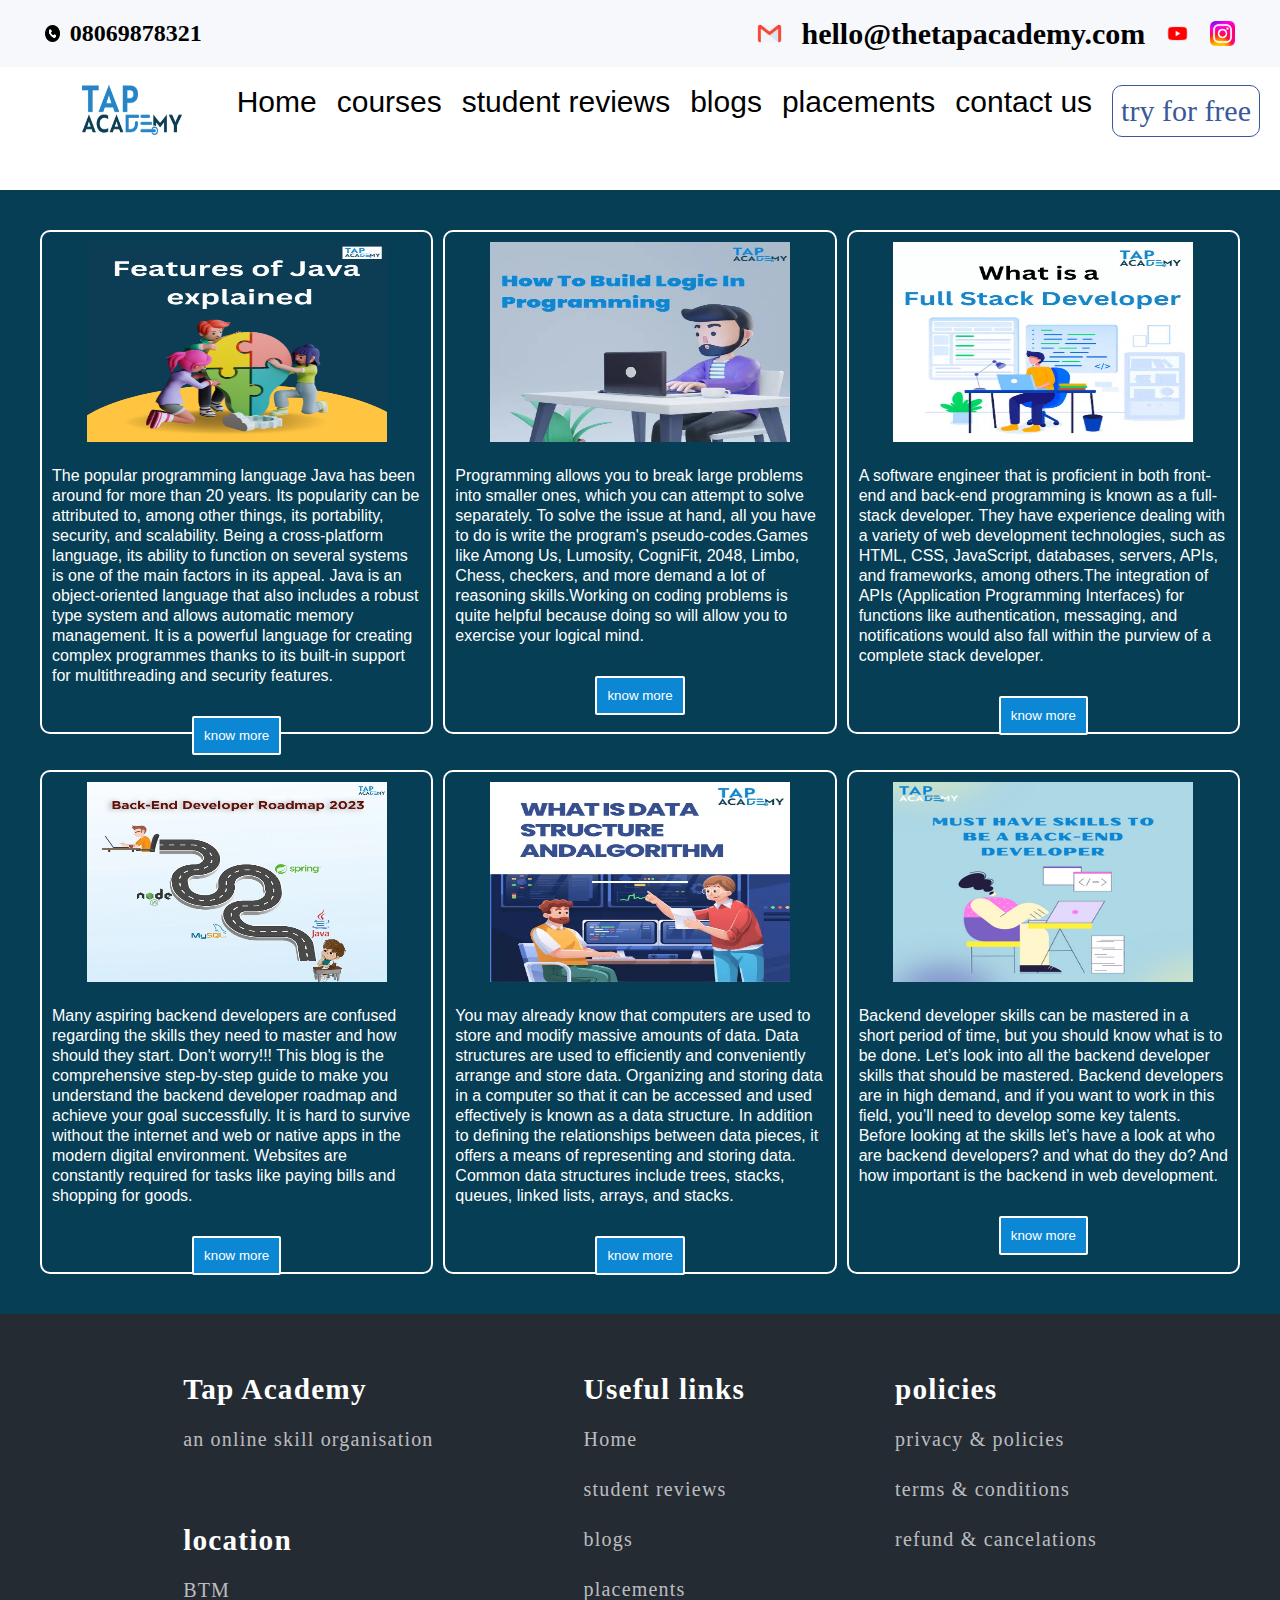
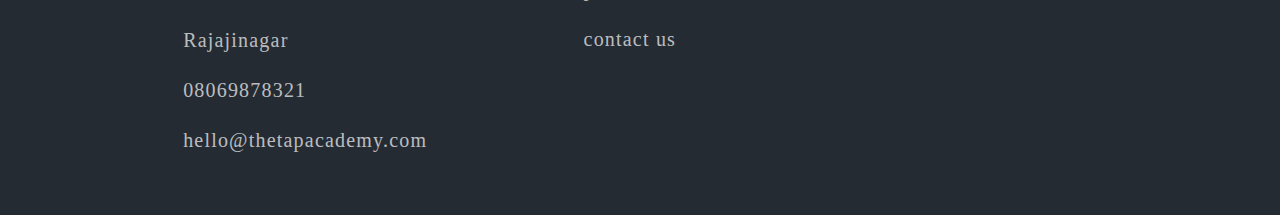
<file: blog.html>
<!DOCTYPE html>
<html lang="en">
<head>
    <meta charset="UTF-8">
    <meta name="viewport" content="width=device-width, initial-scale=1.0">
    <title>blog</title>
    <link rel="icon" href="images/blog.png">
    <link rel="stylesheet" href="styles.css">
</head>
<body>
    <div class="container">
        <div class="toptap">
            <div class="hicon">
                <img src="images/call-icon-512x512-uc9d40na.png" alt="call image" height="17px" width="15px"> 
                <h2>08069878321</h2>
            </div>
            <div class="hinfo">
                <a href="mailto:hello@thetapacademy.com"><img src="images/4672500.png" class="himage" alt="" height="25px" width="25px"><h2>hello@thetapacademy.com</h2></a>
                <a href="https://www.youtube.com/@TAPACADEMY">
                <img src="images/youtube-logo-youtube-logo-transparent-youtube-icon-transparent-free-free-png.webp" class="himage" height="25px" width="25px" alt=""></a>
                <a href="https://www.instagram.com/p/ChMwJThv-pO/">
                    <img src="images/Instagram_logo_2022.svg.webp" class="himage" height="25px" width="25px" alt="">
                </a>
            </div>
        </div>
        <br>
        <div class="navigation">
            <div class="nicon">
                <a href="index.html"><img src="images/the-tap-academy-logo-01.png" alt="" height="50px" width="100px"></a>
            </div>
            <div class="nlink">
                <div class="nclick"><a href="index.html">Home</a></div>
                <div class="nclick"><a href="course.html">courses </a></div>
                <div class="nclick"><a href="students reveiw.html">student reviews </a></div>
                <div class="nclick"><a href="blog.html">blogs</a></div>
                <div class="nclick"><a href="placements.html">placements </a></div>
                <div class="nclick"><a href="contact.html">contact us</a></div>
                <div><a href="tryfree.html"><button>try  for free</button></a></div>
            </div>
        </div>
        <div class="blogc">
            <div class="bdiv1">
                <div class="bdivcon">
                    <img src="images/Features-of-Java-Explained-1.png" alt="" height="200px" width="300px">
                    <p>The popular programming language Java has been around for more than 20 years. Its popularity can be attributed to, among other things, its portability, security, and scalability. Being a cross-platform language, its ability to function on several systems is one of the main factors in its appeal. Java is an object-oriented language that also includes a robust type system and allows automatic memory management. It is a powerful language for creating complex programmes thanks to its built-in support for multithreading and security features.  </p>
                    <button>know more</button>
                </div>
                <div class="bdivcon">
                    <img src="images/How-To-Build-Logic-In-Programming.png.webp" alt="" height="200px" width="300px">
                    <p>Programming allows you to break large problems into smaller ones, which you can attempt to solve separately. To solve the issue at hand, all you have to do is write the program's pseudo-codes.Games like Among Us, Lumosity, CogniFit, 2048, Limbo, Chess, checkers, and more demand a lot of reasoning skills.Working on coding problems is quite helpful because doing so will allow you to exercise your logical mind.</p>
                    <button>know more</button>
                </div>
                <div class="bdivcon">
                    <img src="images/What-is-a-Full-Stack-Developer.png.webp" alt=""height="200px"width="300px">
                    <p>A software engineer that is proficient in both front-end and back-end programming is known as a full-stack developer. They have experience dealing with a variety of web development technologies, such as HTML, CSS, JavaScript, databases, servers, APIs, and frameworks, among others.The integration of APIs (Application Programming Interfaces) for functions like authentication, messaging, and notifications would also fall within the purview of a complete stack developer.</p>
                    <button>know more</button>
                </div>
            </div>
            <br><br>
            <div class="bdiv1">
                <div class="bdivcon">
                    <img src="images/backend-developer-roadmap.png.webp" alt=""height="200px" width="300px">
                    <p>Many aspiring backend developers are confused regarding the skills they need to master and how should they start. Don't worry!!! This blog is the comprehensive step-by-step guide to make you understand the backend developer roadmap and achieve your goal successfully.
            
                        It is hard to survive without the internet and web or native apps in the modern digital environment. Websites are constantly required for tasks like paying bills and shopping for goods.</p>
                    <button>know more</button>
                </div>
                <div class="bdivcon">
                    <img src="images/What-is-Data-Structure-and-Algorithm.png.webp"height="200px" alt=""width="300px">
                    <p>You may already know that computers are used to store and modify massive amounts of data. Data structures are used to efficiently and conveniently arrange and store data.
                    Organizing and storing data in a computer so that it can be accessed and used effectively is known as a data structure. In addition to defining the relationships between data pieces, it offers a means of representing and storing data. Common data structures include trees, stacks, queues, linked lists, arrays, and stacks.
                    </p>
                    <button>know more</button>
                </div>
                <div class="bdivcon">
                    <img src="images/Must-have-Skills-to-be-a-Back-end-developer.png"height="200px" width="300px" alt="">
                    <p>Backend developer skills can be mastered in a short period of time, but you should know what is to be done. Let’s look into all the backend developer skills that should be mastered.
            
                        Backend developers are in high demand, and if you want to work in this field, you’ll need to develop some key talents. Before looking at the skills let’s have a look at who are backend developers? and what do they do? And how important is the backend in web development.</p>
                    <button>know more</button>
                </div>
            </div>
        </div>
        <div class="foot">
            <footer>
                <div>
                    <h3>Tap Academy</h3>
                    <a href=""><p>an online skill organisation</p></a>
                    <br>
                    <h3>location</h3>
                    <a href="https://maps.app.goo.gl/GAWvjrDmBSx46w6t9" target="_blank"><p>BTM</p></a>
                    <a href="https://maps.app.goo.gl/xKvNJ3pU5UeLboVF6" target="_blank"><p>Rajajinagar</p></a>
                    <a href="tel:08069878321"><p>08069878321</p></a>
                    <a href="mailto:hello@thetapacademy.com"><p>hello@thetapacademy.com</p></a>
                </div>
                <div>
                    <h3>Useful links</h3>
                    <a href="./index.html"><p>Home</p></a>
                    <a href="./students reveiw.html"><p>student reviews</p></a>
                    <a href="./blog.html"><p>blogs</p></a>
                    <a href="./placements.html"><p>placements</p></a>
                    <a href="./contact.html"><p>contact us</p></a>

                </div>
                <div>
                    <h3>policies</h3>
                    <a href=""><p>privacy & policies</p></a>
                    <a href=""><p>terms & conditions</p></a>
                    <a href=""><p>refund & cancelations</p></a>
                </div>
            </footer>
        </div>

    </div>
    
    
</body>
</html>
</file>
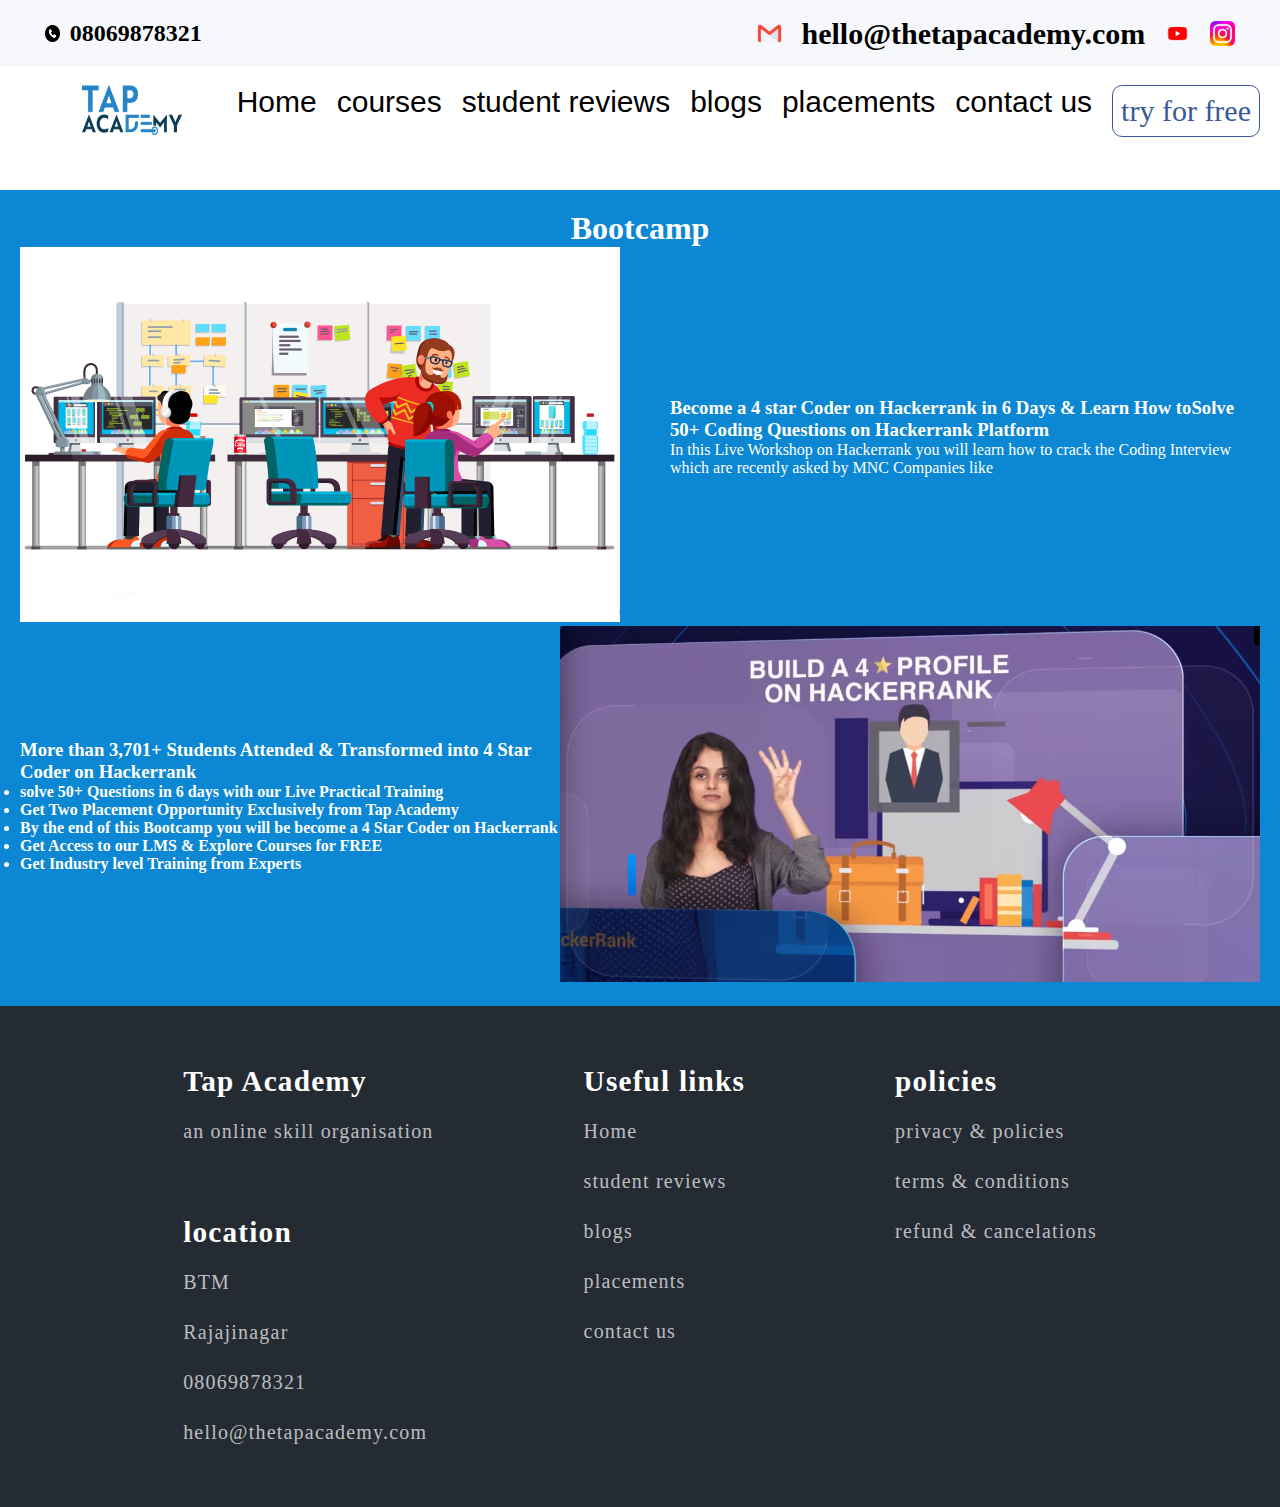
<file: bootcamp.html>
<!DOCTYPE html>
<html lang="en">
<head>
    <meta charset="UTF-8">
    <meta name="viewport" content="width=device-width, initial-scale=1.0">
    <title>Bootcamp</title>
    <link rel="icon" href="images/open-book.png">
    <link rel="stylesheet" href="styles.css">
</head>
<body>
    <div class="container">
        <div class="contianer">
            <div class="toptap">
                <div class="hicon">
                    <img src="images/call-icon-512x512-uc9d40na.png" alt="call image" height="17px" width="15px"> 
                    <h2>08069878321</h2>
                </div>
                <div class="hinfo">
                    <a href="mailto:hello@thetapacademy.com"><img src="images/4672500.png" class="himage" alt="" height="25px" width="25px"><h2>hello@thetapacademy.com</h2></a>
                    <a href="https://www.youtube.com/@TAPACADEMY">
                    <img src="images/youtube-logo-youtube-logo-transparent-youtube-icon-transparent-free-free-png.webp" class="himage" height="25px" width="25px" alt=""></a>
                    <a href="https://www.instagram.com/p/ChMwJThv-pO/">
                        <img src="images/Instagram_logo_2022.svg.webp" class="himage" height="25px" width="25px" alt="">
                    </a>
                </div>
            </div>
            <br>
            <div class="navigation">
                <div class="nicon">
                    <a href="index.html"><img src="images/the-tap-academy-logo-01.png" alt="" height="50px" width="100px"></a>
                </div>
                <div class="nlink">
                    <div class="nclick"><a href="index.html">Home</a></div>
                    <div class="nclick"><a href="course.html">courses </a></div>
                    <div class="nclick"><a href="students reveiw.html">student reviews </a></div>
                    <div class="nclick"><a href="blog.html">blogs</a></div>
                    <div class="nclick"><a href="placements.html">placements </a></div>
                    <div class="nclick"><a href="contact.html">contact us</a></div>
                    <div><a href="tryfree.html"><button>try  for free</button></a></div>
                </div>
            </div>
        <div class="coursec">
            <h1 style="text-align: center; color: white;">Bootcamp</h1>
            <div class="courcont1">
                <div class="cour1img"><img src="images/Coding-Bootcamp-Ratings-Dice.png" width="600px" alt=""></div>
                <div><h3>Become a 4 star Coder on Hackerrank in 6 Days
                    & Learn How toSolve 50+ Coding Questions on Hackerrank Platform</h3>
                <p>In this Live Workshop on Hackerrank you will learn how to crack the Coding Interview which are recently asked by MNC Companies like</p></div>
            </div>
            <div class="courcont2">
                <div>
                    <h3>More than 3,701+ Students Attended & Transformed into 4 Star Coder on Hackerrank</h3></center>
                <ul>
                    <li><h4>solve 50+ Questions in 6 days with our Live Practical Training</h4></li>
                    <li><h4>Get Two Placement Opportunity Exclusively from Tap Academy</h4></li>
                    <li><h4>By the end of this Bootcamp you will be become a 4 Star Coder on Hackerrank</h4></li>                        
                    <li><h4>Get Access to our LMS & Explore Courses for FREE</h4></li>
                    <li><h4>Get Industry level Training from Experts</h4></li>
                </ul>
                </div>
                <div><img src="images/Screenshot 2023-10-19 170333.png" width="700px" alt=""></div>
            </div>
       
        </div>
        <div class="foot">
            <footer>
                <div>
                    <h3>Tap Academy</h3>
                    <a href=""><p>an online skill organisation</p></a>
                    <br>
                    <h3>location</h3>
                    <a href="https://maps.app.goo.gl/GAWvjrDmBSx46w6t9" target="_blank"><p>BTM</p></a>
                    <a href="https://maps.app.goo.gl/xKvNJ3pU5UeLboVF6" target="_blank"><p>Rajajinagar</p></a>
                    <a href="tel:08069878321"><p>08069878321</p></a>
                    <a href="mailto:hello@thetapacademy.com"><p>hello@thetapacademy.com</p></a>
                </div>
                <div>
                    <h3>Useful links</h3>
                    <a href="./index.html"><p>Home</p></a>
                    <a href="./students reveiw.html"><p>student reviews</p></a>
                    <a href="./blog.html"><p>blogs</p></a>
                    <a href="./placements.html"><p>placements</p></a>
                    <a href="./contact.html"><p>contact us</p></a>

                </div>
                <div>
                    <h3>policies</h3>
                    <a href=""><p>privacy & policies</p></a>
                    <a href=""><p>terms & conditions</p></a>
                    <a href=""><p>refund & cancelations</p></a>
                </div>
            </footer>
        </div>
    </div>

    
    
    
</body>
</html>
</file>
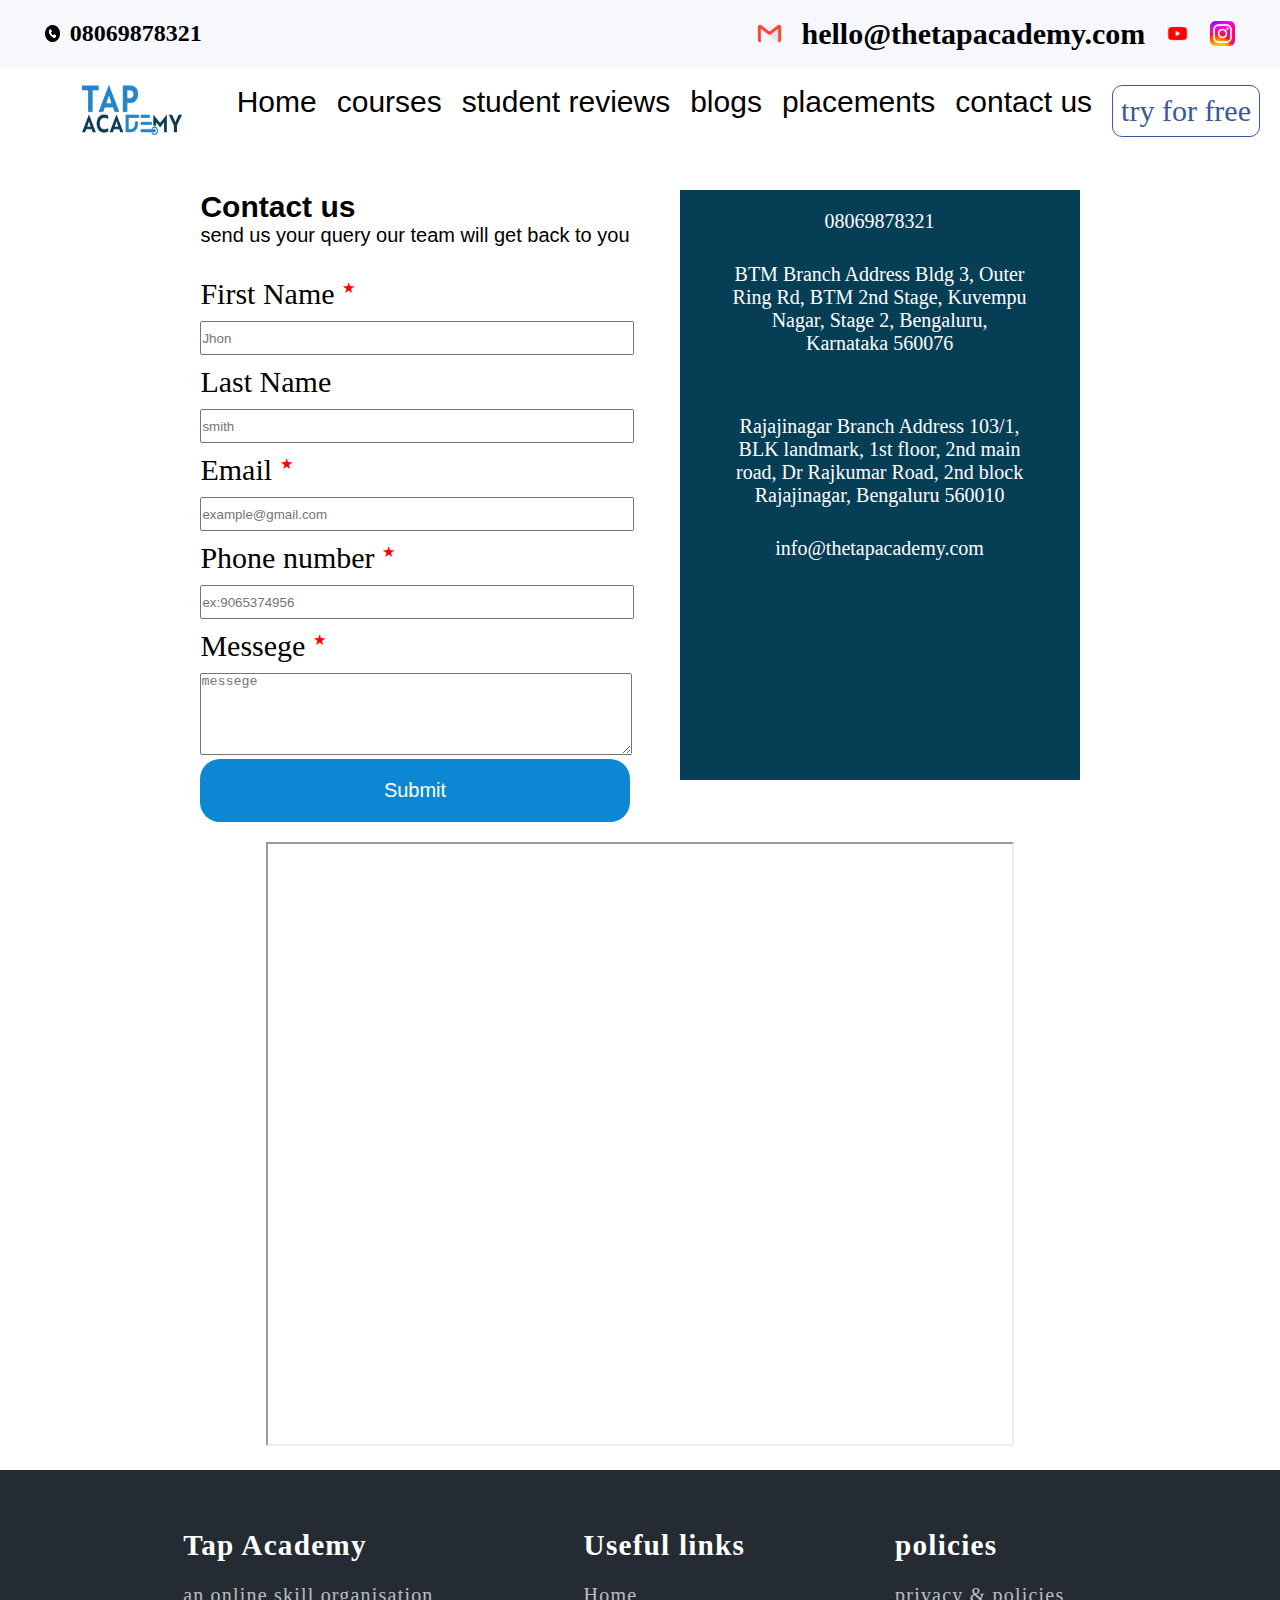
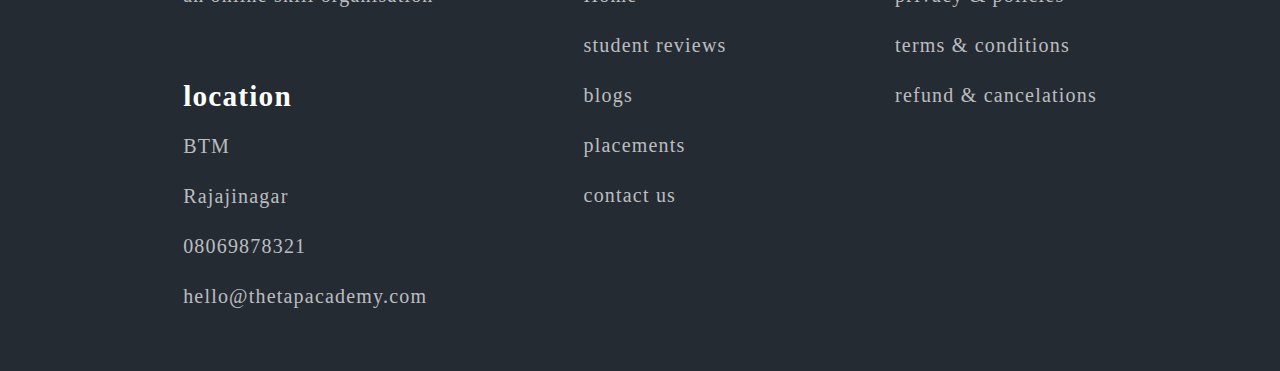
<file: contact.html>
<!DOCTYPE html>
<html lang="en">
<head>
    <meta charset="UTF-8">
    <meta name="viewport" content="width=device-width, initial-scale=1.0">
    <title>Document</title>
    <link rel="icon" href="images/chat.png">
    <link rel="stylesheet" href="styles.css">
</head>
<body>
    <div class="container">
        <div class="toptap">
            <div class="hicon">
                <img src="images/call-icon-512x512-uc9d40na.png" alt="call image" height="17px" width="15px"> 
                <h2>08069878321</h2>
            </div>
            <div class="hinfo">
                <a href="mailto:hello@thetapacademy.com"><img src="images/4672500.png" class="himage" alt="" height="25px" width="25px"><h2>hello@thetapacademy.com</h2></a>
                <a href="https://www.youtube.com/@TAPACADEMY">
                <img src="images/youtube-logo-youtube-logo-transparent-youtube-icon-transparent-free-free-png.webp" class="himage" height="25px" width="25px" alt=""></a>
                <a href="https://www.instagram.com/p/ChMwJThv-pO/">
                    <img src="images/Instagram_logo_2022.svg.webp" class="himage" height="25px" width="25px" alt="">
                </a>
            </div>
        </div>
        <br>
        <div class="navigation">
            <div class="nicon">
                <a href="index.html"><img src="images/the-tap-academy-logo-01.png" alt="" height="50px" width="100px"></a>
            </div>
            <div class="nlink">
                <div class="nclick"><a href="index.html">Home</a></div>
                <div class="nclick"><a href="course.html">courses </a></div>
                <div class="nclick"><a href="students reveiw.html">student reviews </a></div>
                <div class="nclick"><a href="blog.html">blogs</a></div>
                <div class="nclick"><a href="placements.html">placements </a></div>
                <div class="nclick"><a href="contact.html">contact us</a></div>
                <div><a href="tryfree.html"><button>try  for free</button></a></div>
            </div>
        </div>
        <div class="contactusform">
            <div class="form">
                <p class="fp1">Contact us</p>
                <p class="fp2">send us your query our team will get back to you</p>
                <form action="response.html">
                    <div class="flabel"><label for="fname"> First Name <sup>&#9733;</sup></label></div>
                    <div class="finput"><input type="text" id="fname" name="name" placeholder="Jhon" pattern="[a-zA-Z]*"  required></div>
                    <div class="flabel"><label for="lastN"> Last Name</label></div>
                    <div class="finput"><input type="text" id="lastN" name="lname" placeholder="smith" pattern="[a-zA-Z]*"></div>
                    <div class="flabel"><label for="mail"> Email <sup>&#9733;</sup></label></div>
                    <div class="finput"><input type="email" id="mail"  name="mail"  placeholder="example@gmail.com" required></div>
                    <div class="flabel"><label for="phone"> Phone number <sup>&#9733;</sup></label></div>
                    <div class="finput"><input type="text" name="phone" id="phone"  placeholder="ex:9065374956" pattern="[6-9]{1}[0-9]{9}" required></div>
                    <div class="flabel"><label for="tes">Messege <sup>&#9733;</sup></label></div>
                    <div class="finput"></div><textarea name="tes" id="tes"  placeholder="messege" required></textarea>
                    <input  id="csub" type="submit">
                </form>

            </div>
            <div class="formcont">
                <a href="tel:08069878321">08069878321</a>
                <p>BTM Branch Address
                Bldg 3, Outer Ring Rd, BTM 2nd Stage, Kuvempu Nagar, Stage 2, Bengaluru, Karnataka 560076</p>
                <p>Rajajinagar Branch Address 
                103/1, BLK landmark, 1st floor, 2nd main road, Dr Rajkumar Road, 2nd block Rajajinagar, Bengaluru 560010</p>
                <a href="mailto:info@thetapacademy.com">info@thetapacademy.com</a>
                
            </div>


        </div>
        <div class="maps">
            <iframe src="https://www.google.com/maps/embed?pb=!1m16!1m12!1m3!1d120599.57358389668!2d77.61775372140242!3d12.962756421037264!2m3!1f0!2f0!3f0!3m2!1i1024!2i768!4f13.1!2m1!1stap%20academy!5e0!3m2!1sen!2sin!4v1697552978628!5m2!1sen!2sin" width="60%" height="600px" allowfullscreen="" ></iframe>
            
        </div>
        <div class="foot">
            <footer>
                <div>
                    <h3>Tap Academy</h3>
                    <a href=""><p>an online skill organisation</p></a>
                    <br>
                    <h3>location</h3>
                    <a href="https://maps.app.goo.gl/GAWvjrDmBSx46w6t9" target="_blank"><p>BTM</p></a>
                    <a href="https://maps.app.goo.gl/xKvNJ3pU5UeLboVF6" target="_blank"><p>Rajajinagar</p></a>
                    <a href="tel:08069878321"><p>08069878321</p></a>
                    <a href="mailto:hello@thetapacademy.com"><p>hello@thetapacademy.com</p></a>
                </div>
                <div>
                    <h3>Useful links</h3>
                    <a href="./index.html"><p>Home</p></a>
                    <a href="./students reveiw.html"><p>student reviews</p></a>
                    <a href="./blog.html"><p>blogs</p></a>
                    <a href="./placements.html"><p>placements</p></a>
                    <a href="./contact.html"><p>contact us</p></a>

                </div>
                <div>
                    <h3>policies</h3>
                    <a href=""><p>privacy & policies</p></a>
                    <a href=""><p>terms & conditions</p></a>
                    <a href=""><p>refund & cancelations</p></a>
                </div>
            </footer>
        </div>






    </div>
    
    
</body>
</html>
</file>
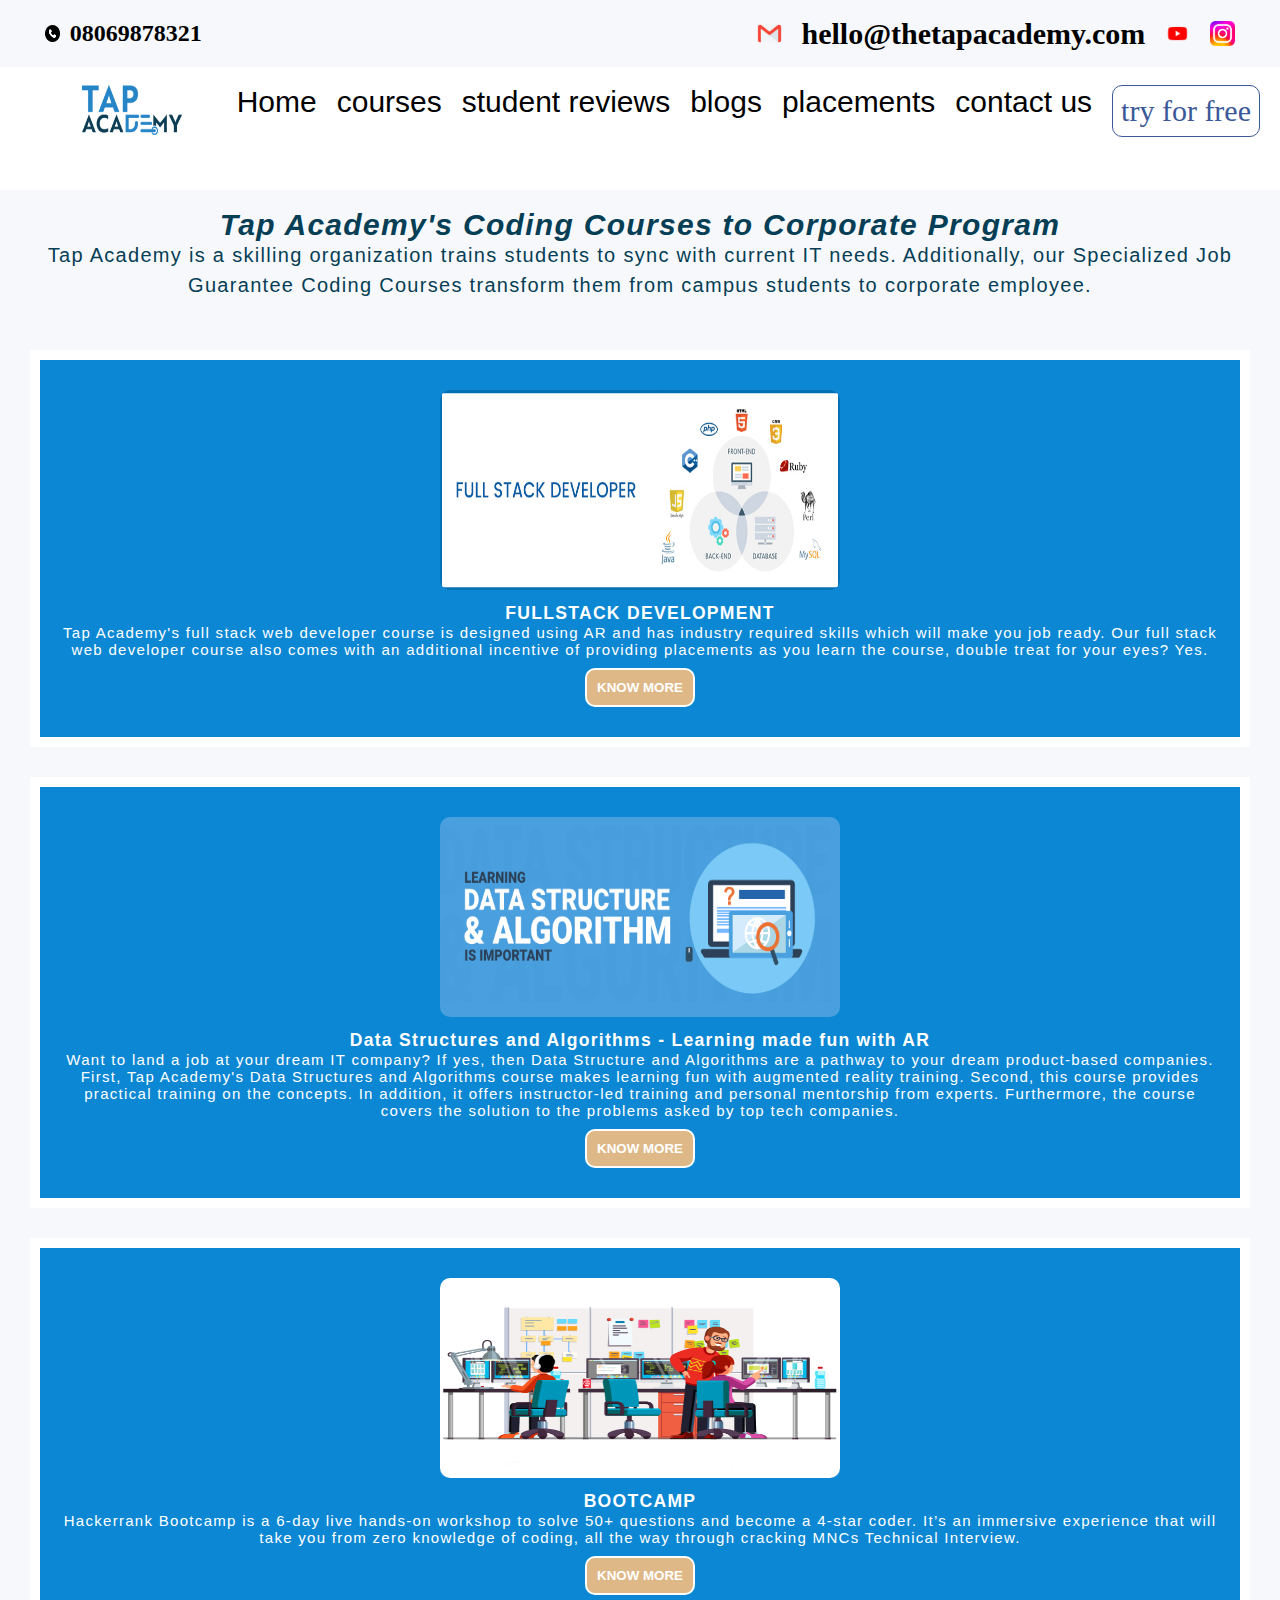
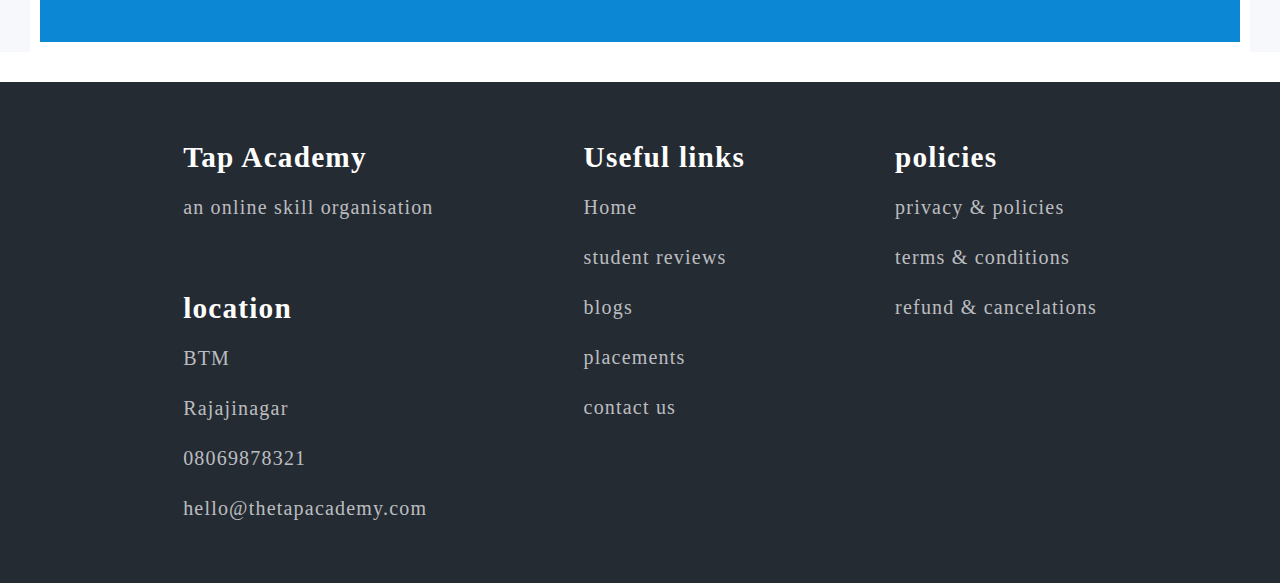
<file: course.html>
<!DOCTYPE html>
<html lang="en">
<head>
    <meta charset="UTF-8">
    <meta name="viewport" content="width=device-width, initial-scale=1.0">
    <title>Document</title>
    <link rel="icon" href="images/open-book.png">
    <link rel="stylesheet" href="styles.css">
</head>
<body>
    <div class="container">
        <div class="toptap">
            <div class="hicon">
                <img src="images/call-icon-512x512-uc9d40na.png" alt="call image" height="17px" width="15px"> 
                <h2>08069878321</h2>
            </div>
            <div class="hinfo">
                <a href="mailto:hello@thetapacademy.com"><img src="images/4672500.png" class="himage" alt="" height="25px" width="25px"><h2>hello@thetapacademy.com</h2></a>
                <a href="https://www.youtube.com/@TAPACADEMY">
                <img src="images/youtube-logo-youtube-logo-transparent-youtube-icon-transparent-free-free-png.webp" class="himage" height="25px" width="25px" alt=""></a>
                <a href="https://www.instagram.com/p/ChMwJThv-pO/">
                    <img src="images/Instagram_logo_2022.svg.webp" class="himage" height="25px" width="25px" alt="">
                </a>
            </div>
        </div>
        <br>
        <div class="navigation">
            <div class="nicon">
                <a href="index.html"><img src="images/the-tap-academy-logo-01.png" alt="" height="50px" width="100px"></a>
            </div>
            <div class="nlink">
                <div class="nclick"><a href="index.html">Home</a></div>
                <div class="nclick"><a href="course.html">courses </a></div>
                <div class="nclick"><a href="students reveiw.html">student reviews </a></div>
                <div class="nclick"><a href="blog.html">blogs</a></div>
                <div class="nclick"><a href="placements.html">placements </a></div>
                <div class="nclick"><a href="contact.html">contact us</a></div>
                <div><a href="tryfree.html"><button>try  for free</button></a></div>
            </div>
        </div>
        <div class="cmain">
            <div class="chead"><h2><span class="arg">Tap Academy's Coding Courses to Corporate Program</span></h2>
            <p>Tap Academy is a skilling organization trains students to sync with current IT needs. Additionally, our Specialized Job Guarantee Coding Courses transform them from campus students to corporate employee.</p>
            </div>
            <div class="corcont">
                <img src="images/bd1e5c2457278a37313c55ce8c887aa3.jpg" alt="">
                <h3 id="fullstack">FULLSTACK DEVELOPMENT</h3>
                <p>Tap Academy's full stack web developer course is designed using AR and has industry required skills which will make you job ready. Our full stack web developer course also comes with an additional incentive of providing placements as you learn the course, double treat for your eyes? Yes.</p>
                <a href="full stack development.html"><button><b>KNOW MORE</b></button></a>
            </div>
            <div class="corcont">
                <img src="images/Learning-Data-Structures-and-Algorithms-is-Important1.png" alt="">
                <h3 id="datastructure">Data Structures and Algorithms - Learning made fun with AR</h3>
                <p>Want to land a job at your dream IT company? If yes, then Data Structure and Algorithms are a pathway to your dream product-based companies. 
                First, Tap Academy's Data Structures and Algorithms course makes learning fun with augmented reality training. Second, this course provides practical training on the concepts. 
                In addition, it offers instructor-led training and personal mentorship from experts. Furthermore, the course covers the solution to the problems asked by top tech companies.</p>
                <a href="datastructure.html"><button><b>KNOW MORE</b></button></a>
            </div>
            <div class="corcont">
                <img src="images/Coding-Bootcamp-Ratings-Dice.png" alt="">
                <h3 id="bootcam">BOOTCAMP</h3>
                <p>Hackerrank Bootcamp is a 6-day live hands-on workshop to solve 50+ questions and become a 4-star coder. It’s an immersive experience that will take you from zero knowledge of coding, all the way through cracking MNCs Technical Interview.</p>
                <a href="bootcamp.html"><button><b>KNOW MORE</b></button></a><br><br>
            </div>

        </div>
        <div class="foot">
            <footer>
                <div>
                    <h3>Tap Academy</h3>
                    <a href=""><p>an online skill organisation</p></a>
                    <br>
                    <h3>location</h3>
                    <a href="https://maps.app.goo.gl/GAWvjrDmBSx46w6t9" target="_blank"><p>BTM</p></a>
                    <a href="https://maps.app.goo.gl/xKvNJ3pU5UeLboVF6" target="_blank"><p>Rajajinagar</p></a>
                    <a href="tel:08069878321"><p>08069878321</p></a>
                    <a href="mailto:hello@thetapacademy.com"><p>hello@thetapacademy.com</p></a>
                </div>
                <div>
                    <h3>Useful links</h3>
                    <a href="./index.html"><p>Home</p></a>
                    <a href="./students reveiw.html"><p>student reviews</p></a>
                    <a href="./blog.html"><p>blogs</p></a>
                    <a href="./placements.html"><p>placements</p></a>
                    <a href="./contact.html"><p>contact us</p></a>

                </div>
                <div>
                    <h3>policies</h3>
                    <a href=""><p>privacy & policies</p></a>
                    <a href=""><p>terms & conditions</p></a>
                    <a href=""><p>refund & cancelations</p></a>
                </div>
            </footer>
        </div>






    </div>
    
</body>
</html>
</file>
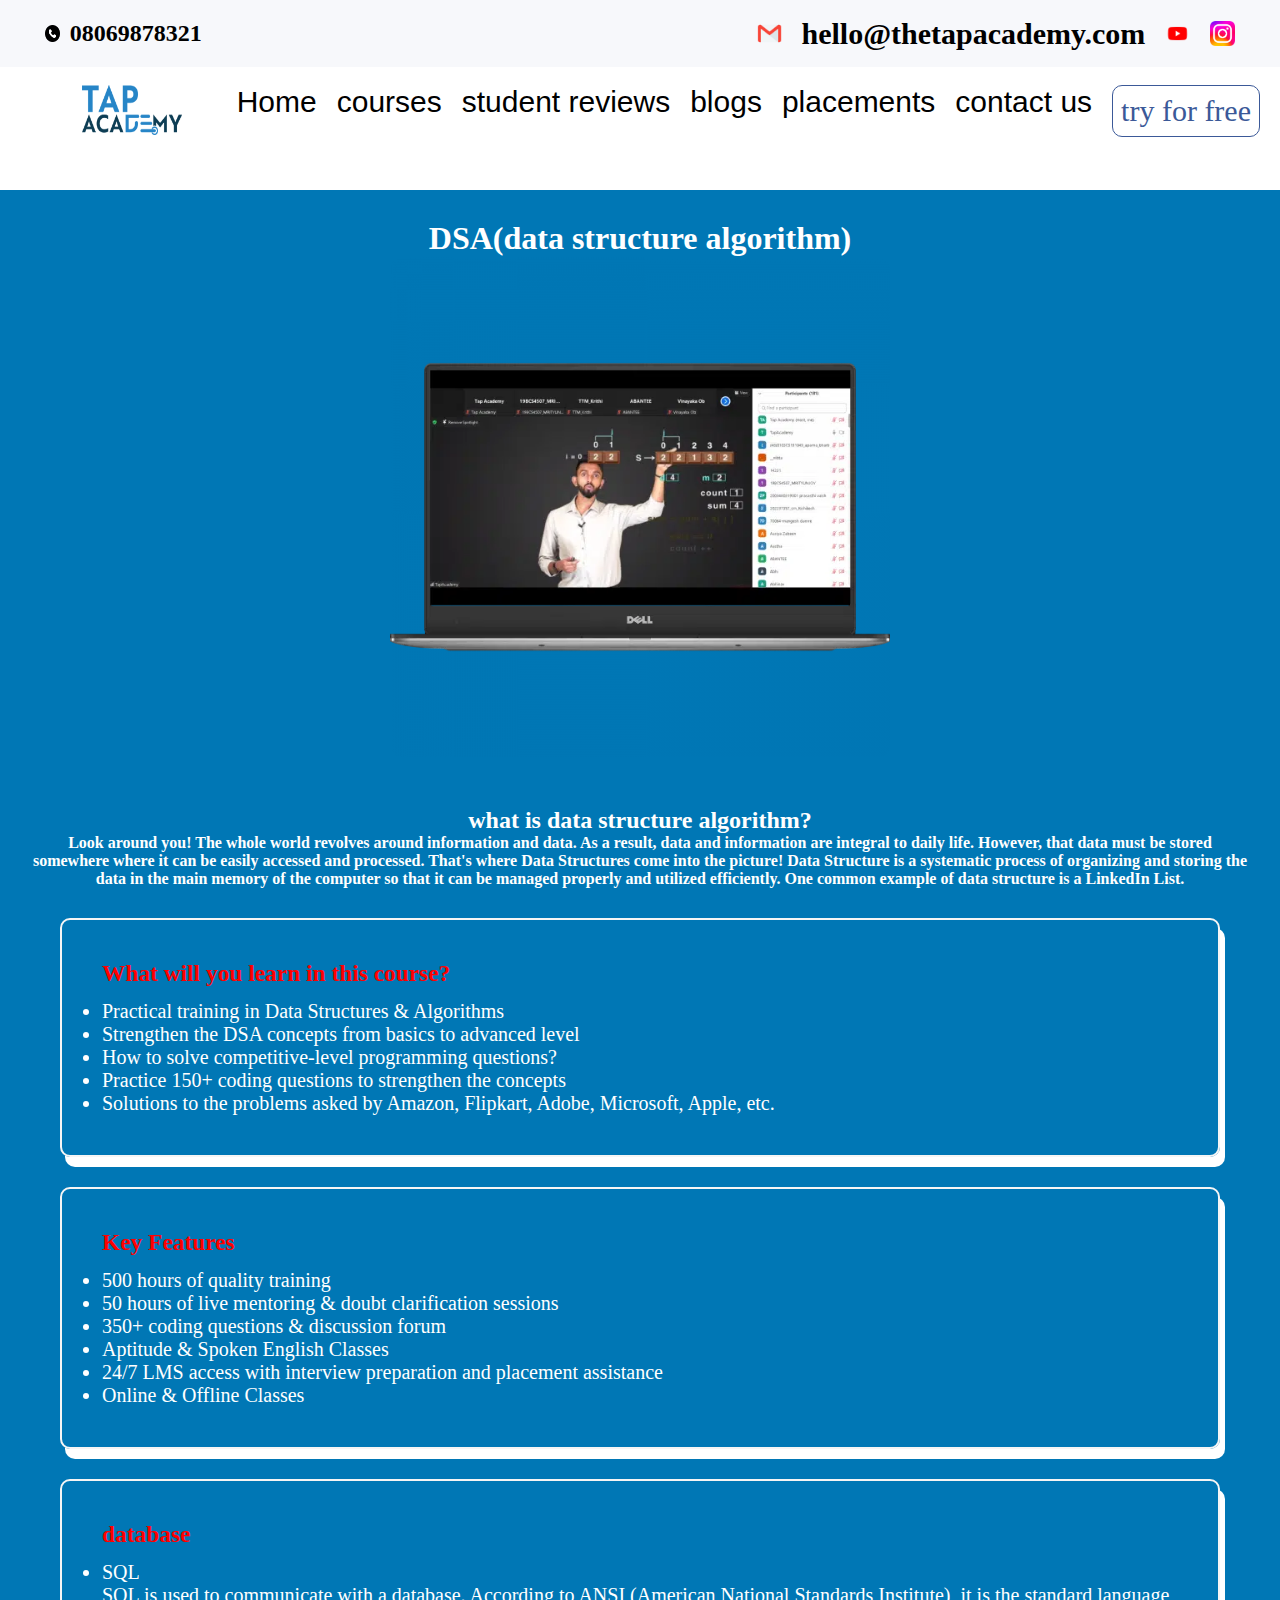
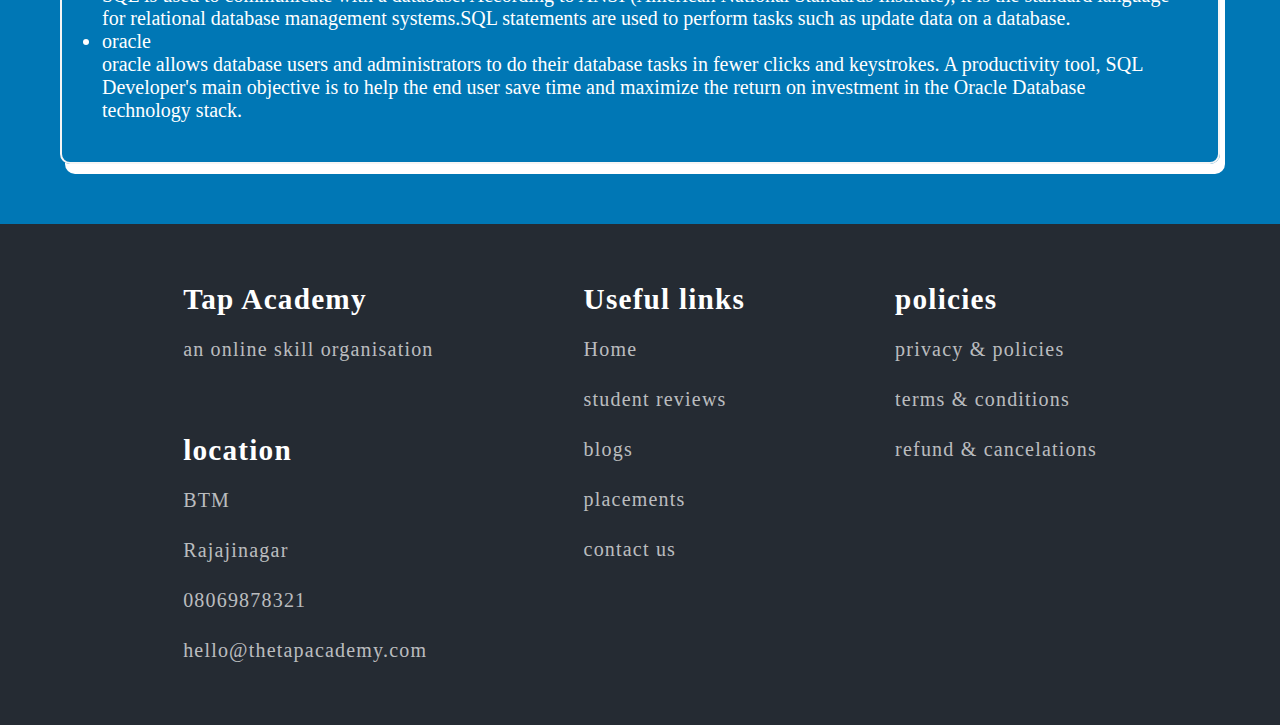
<file: datastructure.html>
<!DOCTYPE html>
<html lang="en">
<head>
    <meta charset="UTF-8">
    <meta name="viewport" content="width=device-width, initial-scale=1.0">
    <title>data structure</title>
    <link rel="icon" href="images/open-book.png">
    <link rel="stylesheet" href="styles.css">
</head>
<body>

    <div class="container">
        <div class="toptap">
            <div class="hicon">
                <img src="images/call-icon-512x512-uc9d40na.png" alt="call image" height="17px" width="15px"> 
                <h2>08069878321</h2>
            </div>
            <div class="hinfo">
                <a href="mailto:hello@thetapacademy.com"><img src="images/4672500.png" class="himage" alt="" height="25px" width="25px"><h2>hello@thetapacademy.com</h2></a>
                <a href="https://www.youtube.com/@TAPACADEMY">
                <img src="images/youtube-logo-youtube-logo-transparent-youtube-icon-transparent-free-free-png.webp" class="himage" height="25px" width="25px" alt=""></a>
                <a href="https://www.instagram.com/p/ChMwJThv-pO/">
                    <img src="images/Instagram_logo_2022.svg.webp" class="himage" height="25px" width="25px" alt="">
                </a>
            </div>
        </div>
        <br>
        <div class="navigation">
            <div class="nicon">
                <a href="index.html"><img src="images/the-tap-academy-logo-01.png" alt="" height="50px" width="100px"></a>
            </div>
            <div class="nlink">
                <div class="nclick"><a href="index.html">Home</a></div>
                <div class="nclick"><a href="course.html">courses </a></div>
                <div class="nclick"><a href="students reveiw.html">student reviews </a></div>
                <div class="nclick"><a href="blog.html">blogs</a></div>
                <div class="nclick"><a href="placements.html">placements </a></div>
                <div class="nclick"><a href="contact.html">contact us</a></div>
                <div><a href="tryfree.html"><button>try  for free</button></a></div>
            </div>
        </div>

        <div class="course">
            <div class="courheading"><h1>DSA(data structure algorithm)</h1></div>
            <div class="courimg"><img src="images/25_dell-xps13-front-600x600.png.webp" alt=""  width="500px"></div>
            <div class="coursubheading"><h2>what is data structure algorithm?</h2>
                <h4>Look around you! The whole world revolves around information and data. As a result, data and information are integral to daily life.
                    However, that data must be stored somewhere where it can be easily accessed and processed.
                    That's where Data Structures come into the picture! 
                    Data Structure is a systematic process of organizing and storing the data in the main memory of the computer so that it can be managed properly and utilized efficiently. One common example of data structure is a LinkedIn List.</h4>
            </div>
            <div class="courcont">
                <h3>What will you learn in this course?</h3>
                <ul>
                    <li>Practical training in Data Structures & Algorithms</li>
                    <li>Strengthen the DSA concepts from basics to advanced level</li>
                    <li>How to solve competitive-level programming questions?</li>
                    <li>Practice 150+ coding questions to strengthen the concepts</li>
                    <li>Solutions to the problems asked by Amazon, Flipkart, Adobe, Microsoft, Apple, etc.</li>
                </ul>
            </div>
            <div class="courcont">
                <h3>Key Features</h3>
                    <ul>
                        <li>500 hours of quality training</li>
                        <li>50 hours of live mentoring & doubt clarification sessions</li>
                        <li>350+ coding questions & discussion forum</li>
                        <li>Aptitude & Spoken English Classes</li>
                        <li>24/7 LMS access with interview preparation and placement assistance</li>
                        <li>Online & Offline Classes</li>
                    </ul>
            </div>
            <div class="courcont">
                <h3>database</h3>
                <ul>
                    <li>
                        <dt>SQL</dt>
                        <dd>SQL is used to communicate with a database. According to ANSI (American National Standards Institute), it is the standard language for relational database management systems.SQL statements are used to perform tasks such as update data on a database.</dd>
                    </li>
                    <li>
                        <dt>oracle</dt>
                        <dd>oracle allows database users and administrators to do their database tasks in fewer clicks and keystrokes. A productivity tool, SQL Developer's main objective is to help the end user save time and maximize the return on investment in the Oracle Database technology stack.</dd>
                    </li>
                </ul>
            </div>

        </div>
        <div class="foot">
            <footer>
                <div>
                    <h3>Tap Academy</h3>
                    <a href=""><p>an online skill organisation</p></a>
                    <br>
                    <h3>location</h3>
                    <a href="https://maps.app.goo.gl/GAWvjrDmBSx46w6t9" target="_blank"><p>BTM</p></a>
                    <a href="https://maps.app.goo.gl/xKvNJ3pU5UeLboVF6" target="_blank"><p>Rajajinagar</p></a>
                    <a href="tel:08069878321"><p>08069878321</p></a>
                    <a href="mailto:hello@thetapacademy.com"><p>hello@thetapacademy.com</p></a>
                </div>
                <div>
                    <h3>Useful links</h3>
                    <a href="./index.html"><p>Home</p></a>
                    <a href="./students reveiw.html"><p>student reviews</p></a>
                    <a href="./blog.html"><p>blogs</p></a>
                    <a href="./placements.html"><p>placements</p></a>
                    <a href="./contact.html"><p>contact us</p></a>

                </div>
                <div>
                    <h3>policies</h3>
                    <a href=""><p>privacy & policies</p></a>
                    <a href=""><p>terms & conditions</p></a>
                    <a href=""><p>refund & cancelations</p></a>
                </div>
            </footer>
        </div>



    </div>
    
    
</body>
</html>
</file>
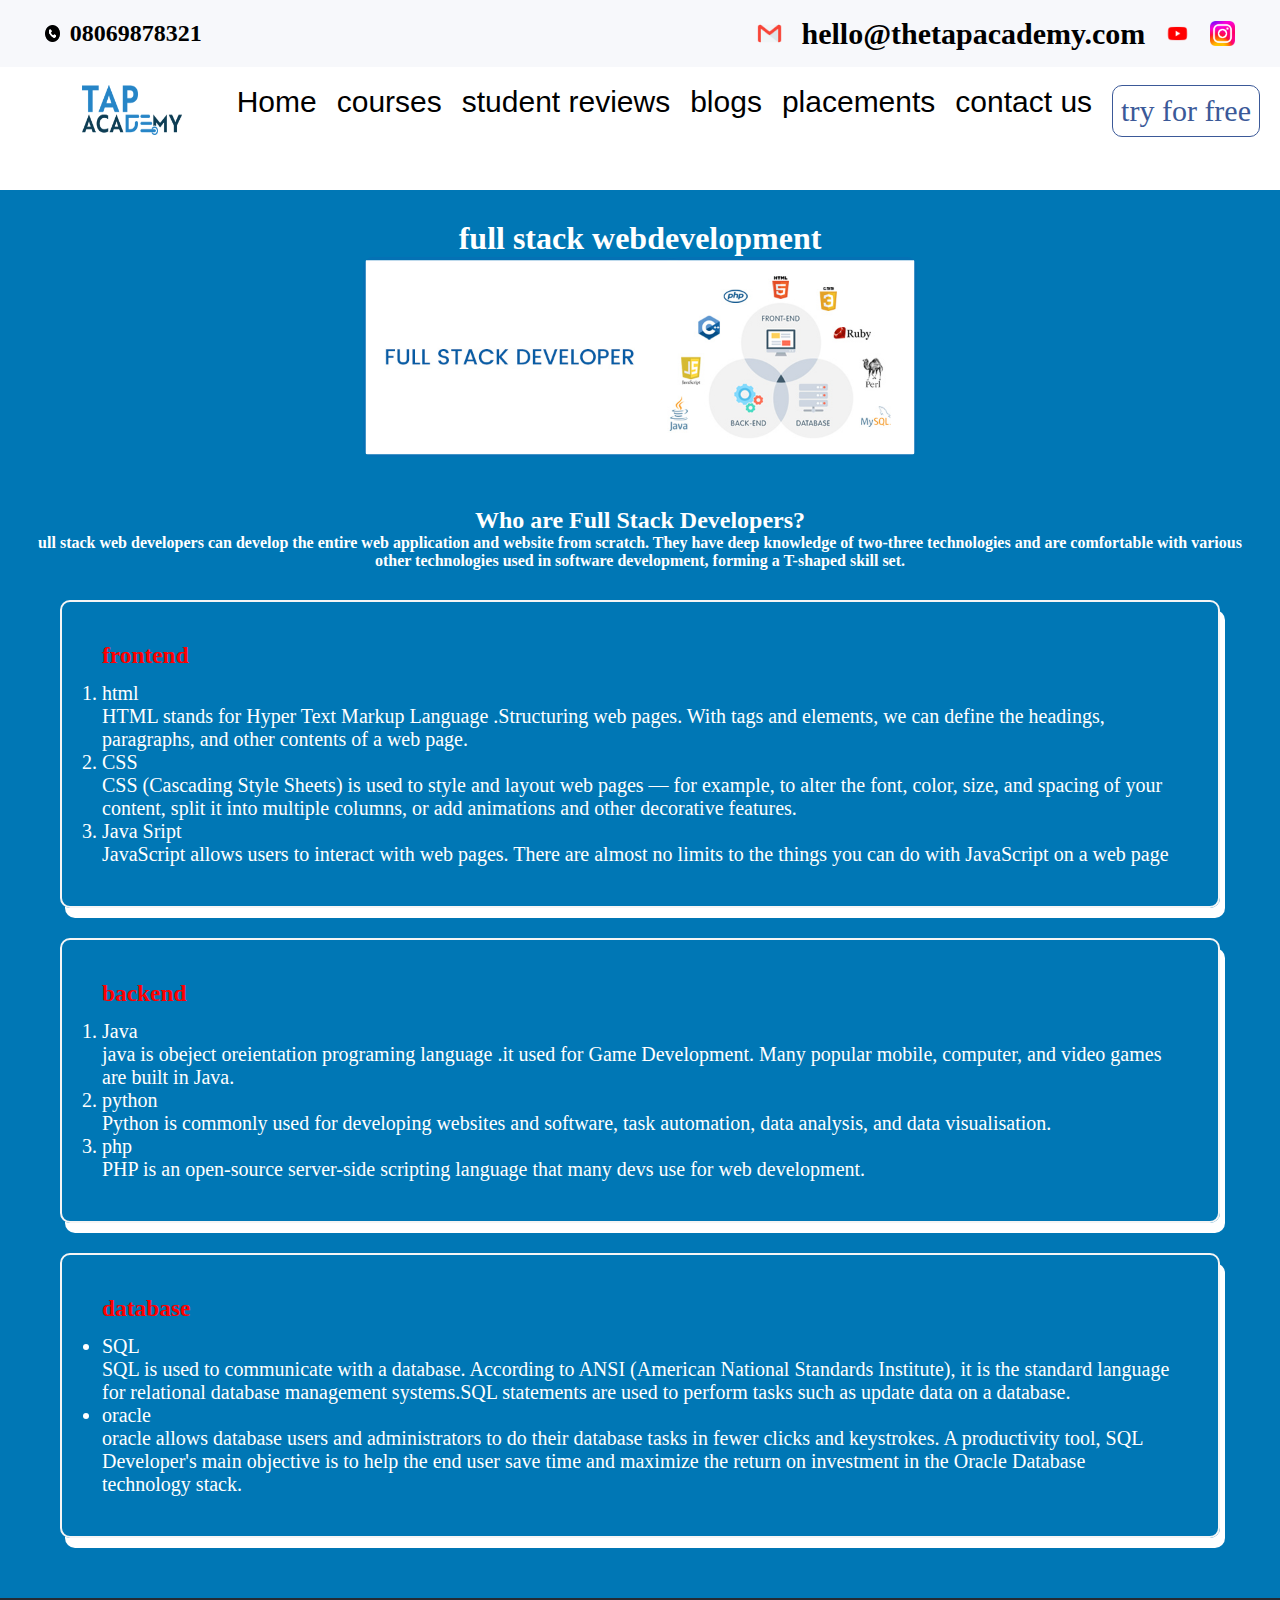
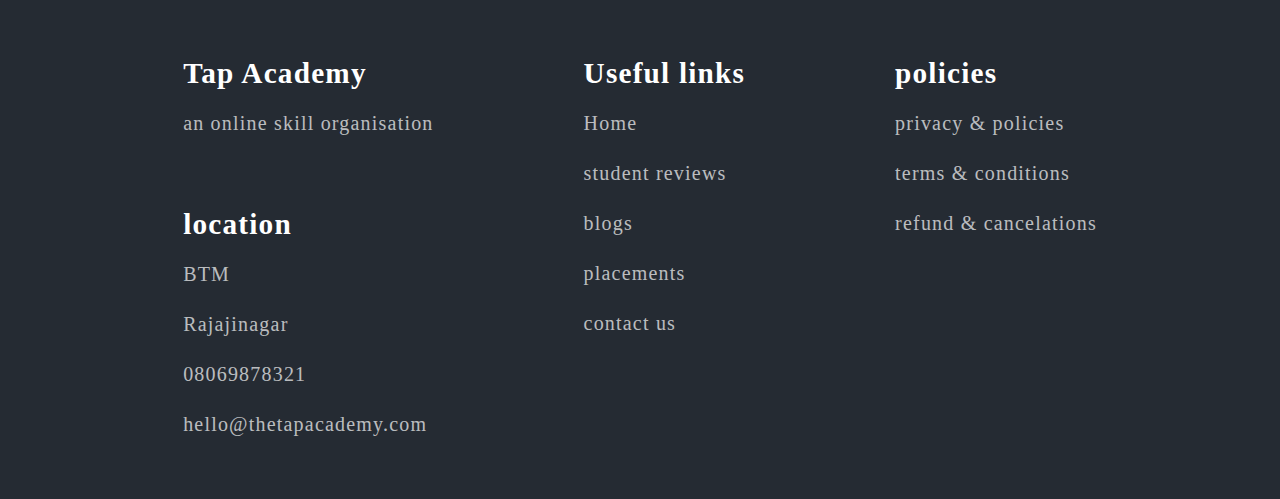
<file: full stack development.html>
<!DOCTYPE html>
<html lang="en">
<head>
    <meta charset="UTF-8">
    <meta name="viewport" content="width=device-width, initial-scale=1.0">
    <title>fullstack development</title>
    <link rel="icon" href="images/open-book.png">
    <link rel="stylesheet" href="styles.css">
</head>
<body>
    <div class="container">
        <div class="toptap">
            <div class="hicon">
                <img src="images/call-icon-512x512-uc9d40na.png" alt="call image" height="17px" width="15px"> 
                <h2>08069878321</h2>
            </div>
            <div class="hinfo">
                <a href="mailto:hello@thetapacademy.com"><img src="images/4672500.png" class="himage" alt="" height="25px" width="25px"><h2>hello@thetapacademy.com</h2></a>
                <a href="https://www.youtube.com/@TAPACADEMY">
                <img src="images/youtube-logo-youtube-logo-transparent-youtube-icon-transparent-free-free-png.webp" class="himage" height="25px" width="25px" alt=""></a>
                <a href="https://www.instagram.com/p/ChMwJThv-pO/">
                    <img src="images/Instagram_logo_2022.svg.webp" class="himage" height="25px" width="25px" alt="">
                </a>
            </div>
        </div>
        <br>
        <div class="navigation">
            <div class="nicon">
                <a href="index.html"><img src="images/the-tap-academy-logo-01.png" alt="" height="50px" width="100px"></a>
            </div>
            <div class="nlink">
                <div class="nclick"><a href="index.html">Home</a></div>
                <div class="nclick"><a href="course.html">courses </a></div>
                <div class="nclick"><a href="students reveiw.html">student reviews </a></div>
                <div class="nclick"><a href="blog.html">blogs</a></div>
                <div class="nclick"><a href="placements.html">placements </a></div>
                <div class="nclick"><a href="contact.html">contact us</a></div>
                <div><a href="tryfree.html"><button>try  for free</button></a></div>
            </div>
        </div>
        <div class="course">
            <div class="courheading"><h1>full stack webdevelopment</h1></div>
            <div class="courimg"><img src="images/bd1e5c2457278a37313c55ce8c887aa3.jpg" height="200px"  ></div>
            <div class="coursubheading"><h2>Who are Full Stack Developers?</h2>
                <h4>ull stack web developers can develop the entire web application and website from scratch. They have deep knowledge of two-three technologies and are comfortable with various other technologies used in software development, forming a T-shaped skill set.</h4>
            </div>
            <div class="courcont">
                <h3>frontend</h3>
                
                <ol>
                    <li>
                        <dt>html</dt>
                            <dd>HTML stands for Hyper Text Markup Language
                            .Structuring web pages. With tags and elements, we can define the headings, paragraphs, and other contents of a web page.
                            </dd>
                    </li>
                    <li>
                        <dt>CSS</dt>
                            <dd>CSS (Cascading Style Sheets) is used to style and layout web pages — for example, to alter the font, color, size, and spacing of your content, split it into multiple columns, or add animations and other decorative features.</dd>
                    </li>
                    <li>
                        <dt>Java Sript</dt>
                            <dd>JavaScript allows users to interact with web pages. There are almost no limits to the things you can do with JavaScript on a web page</dd>
                    </li>
                </ol>

            </div>
            <div class="courcont">
                <h3>backend</h3>
                <ol>
                    <li>
                        <dt>Java</dt>
                            <dd>java is obeject oreientation programing language .it used for Game Development. Many popular mobile, computer, and video games are built in Java.</dd>
                    </li>
                    <li>
                        <dt>python</dt>
                            <dd>Python is commonly used for developing websites and software, task automation, data analysis, and data visualisation. </dd>
                    </li>
                    <li>
                        <dt>php</dt>
                            <dd>PHP is an open-source server-side scripting language that many devs use for web development.</dd>
                    </li>
                </ol>
            </div>
            <div class="courcont">
                <h3>database</h3>
                <ul>
                    <li>
                        <dt>SQL</dt>
                        <dd>SQL is used to communicate with a database. According to ANSI (American National Standards Institute), it is the standard language for relational database management systems.SQL statements are used to perform tasks such as update data on a database.</dd>
                    </li>
                    <li>
                        <dt>oracle</dt>
                        <dd>oracle allows database users and administrators to do their database tasks in fewer clicks and keystrokes. A productivity tool, SQL Developer's main objective is to help the end user save time and maximize the return on investment in the Oracle Database technology stack.</dd>
                    </li>
                </ul>
            </div>

        </div>
        <div class="foot">
            <footer>
                <div>
                    <h3>Tap Academy</h3>
                    <a href=""><p>an online skill organisation</p></a>
                    <br>
                    <h3>location</h3>
                    <a href="https://maps.app.goo.gl/GAWvjrDmBSx46w6t9" target="_blank"><p>BTM</p></a>
                    <a href="https://maps.app.goo.gl/xKvNJ3pU5UeLboVF6" target="_blank"><p>Rajajinagar</p></a>
                    <a href="tel:08069878321"><p>08069878321</p></a>
                    <a href="mailto:hello@thetapacademy.com"><p>hello@thetapacademy.com</p></a>
                </div>
                <div>
                    <h3>Useful links</h3>
                    <a href="./index.html"><p>Home</p></a>
                    <a href="./students reveiw.html"><p>student reviews</p></a>
                    <a href="./blog.html"><p>blogs</p></a>
                    <a href="./placements.html"><p>placements</p></a>
                    <a href="./contact.html"><p>contact us</p></a>

                </div>
                <div>
                    <h3>policies</h3>
                    <a href=""><p>privacy & policies</p></a>
                    <a href=""><p>terms & conditions</p></a>
                    <a href=""><p>refund & cancelations</p></a>
                </div>
            </footer>
        </div>
    </div>
</body>
</html>
</file>
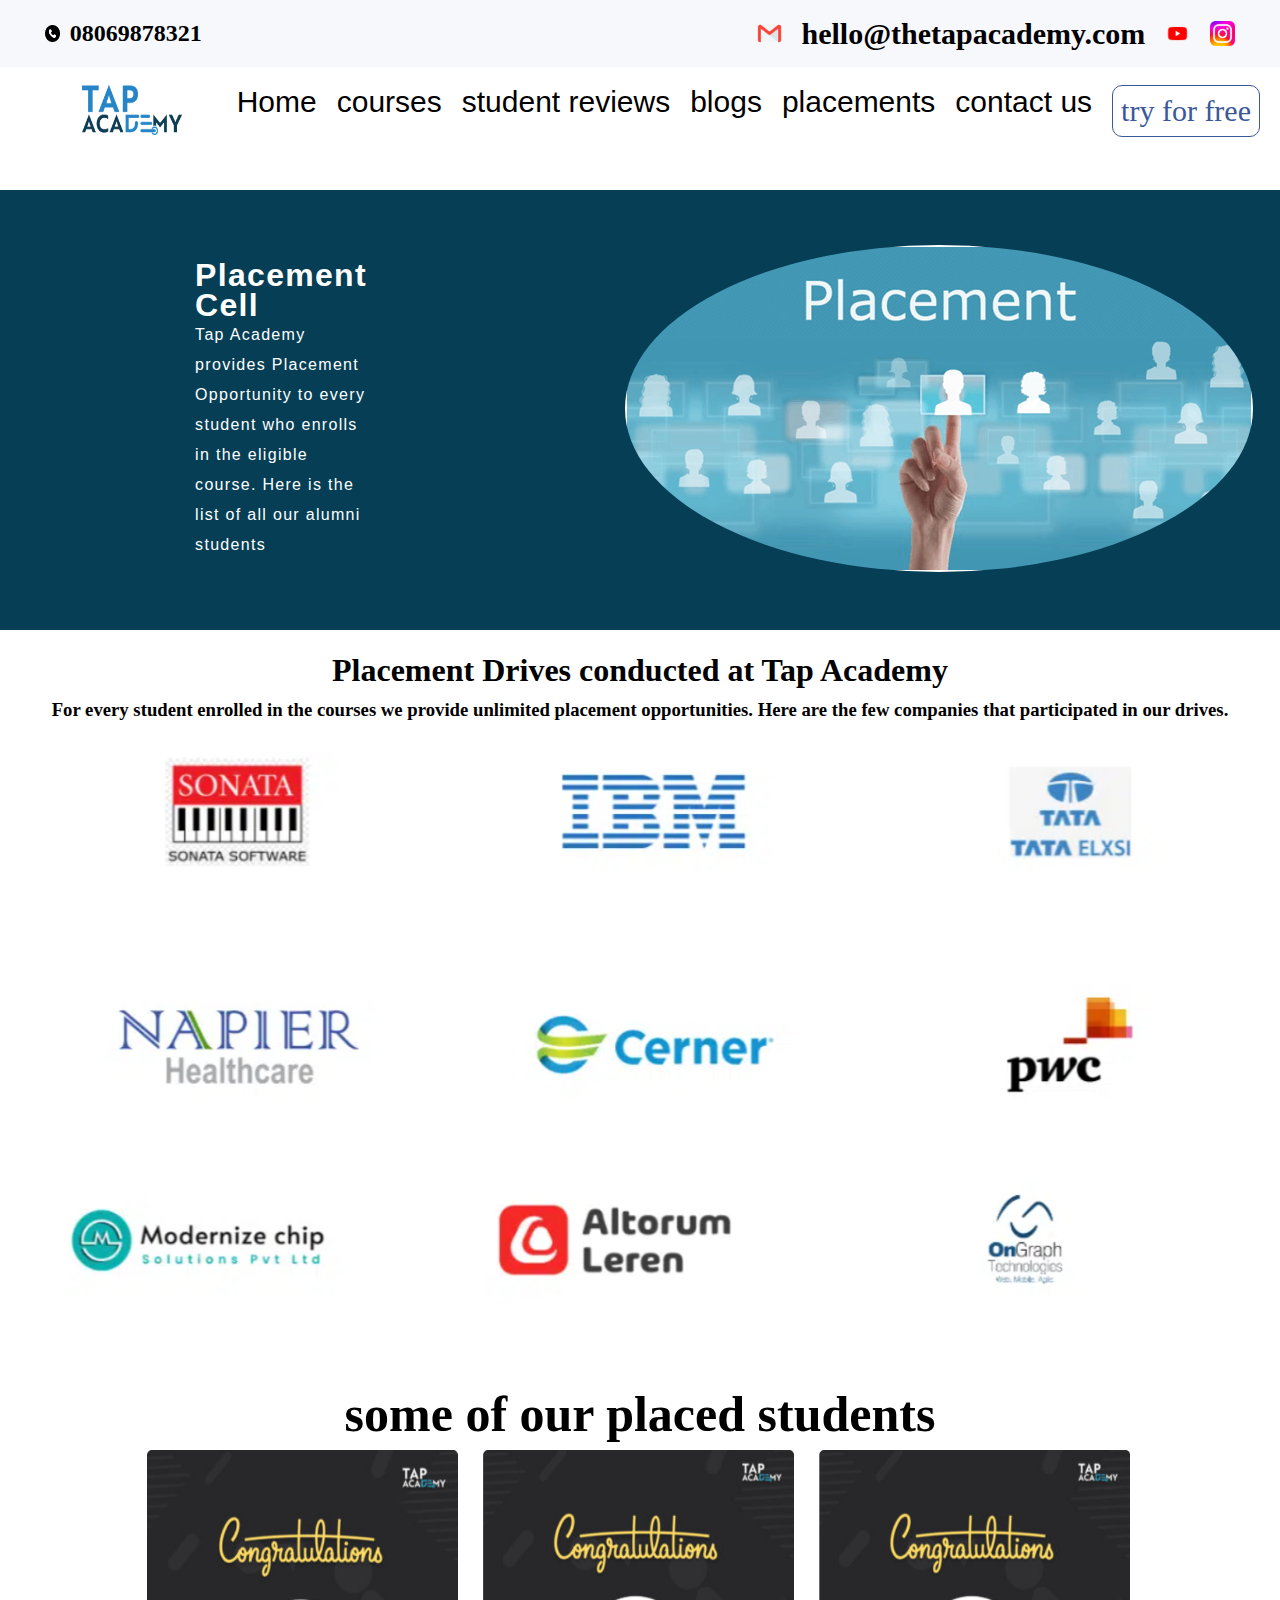
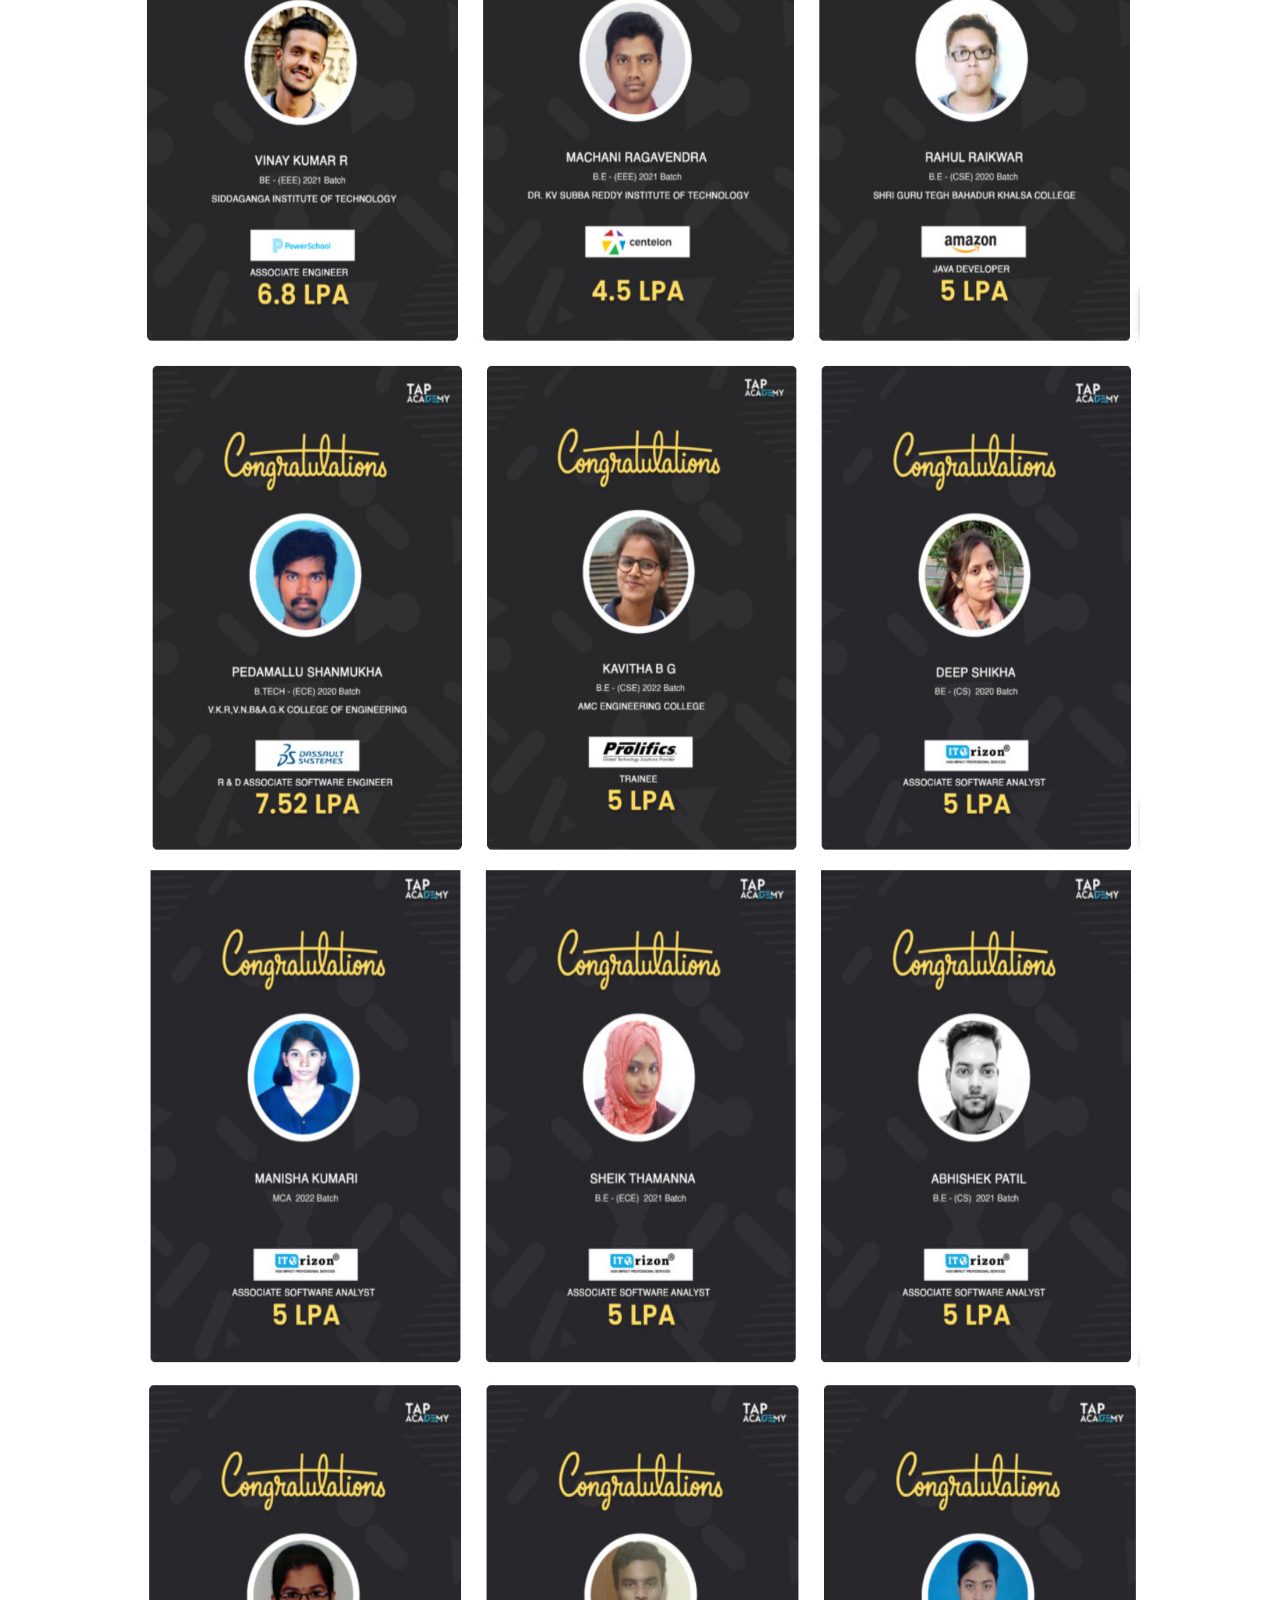
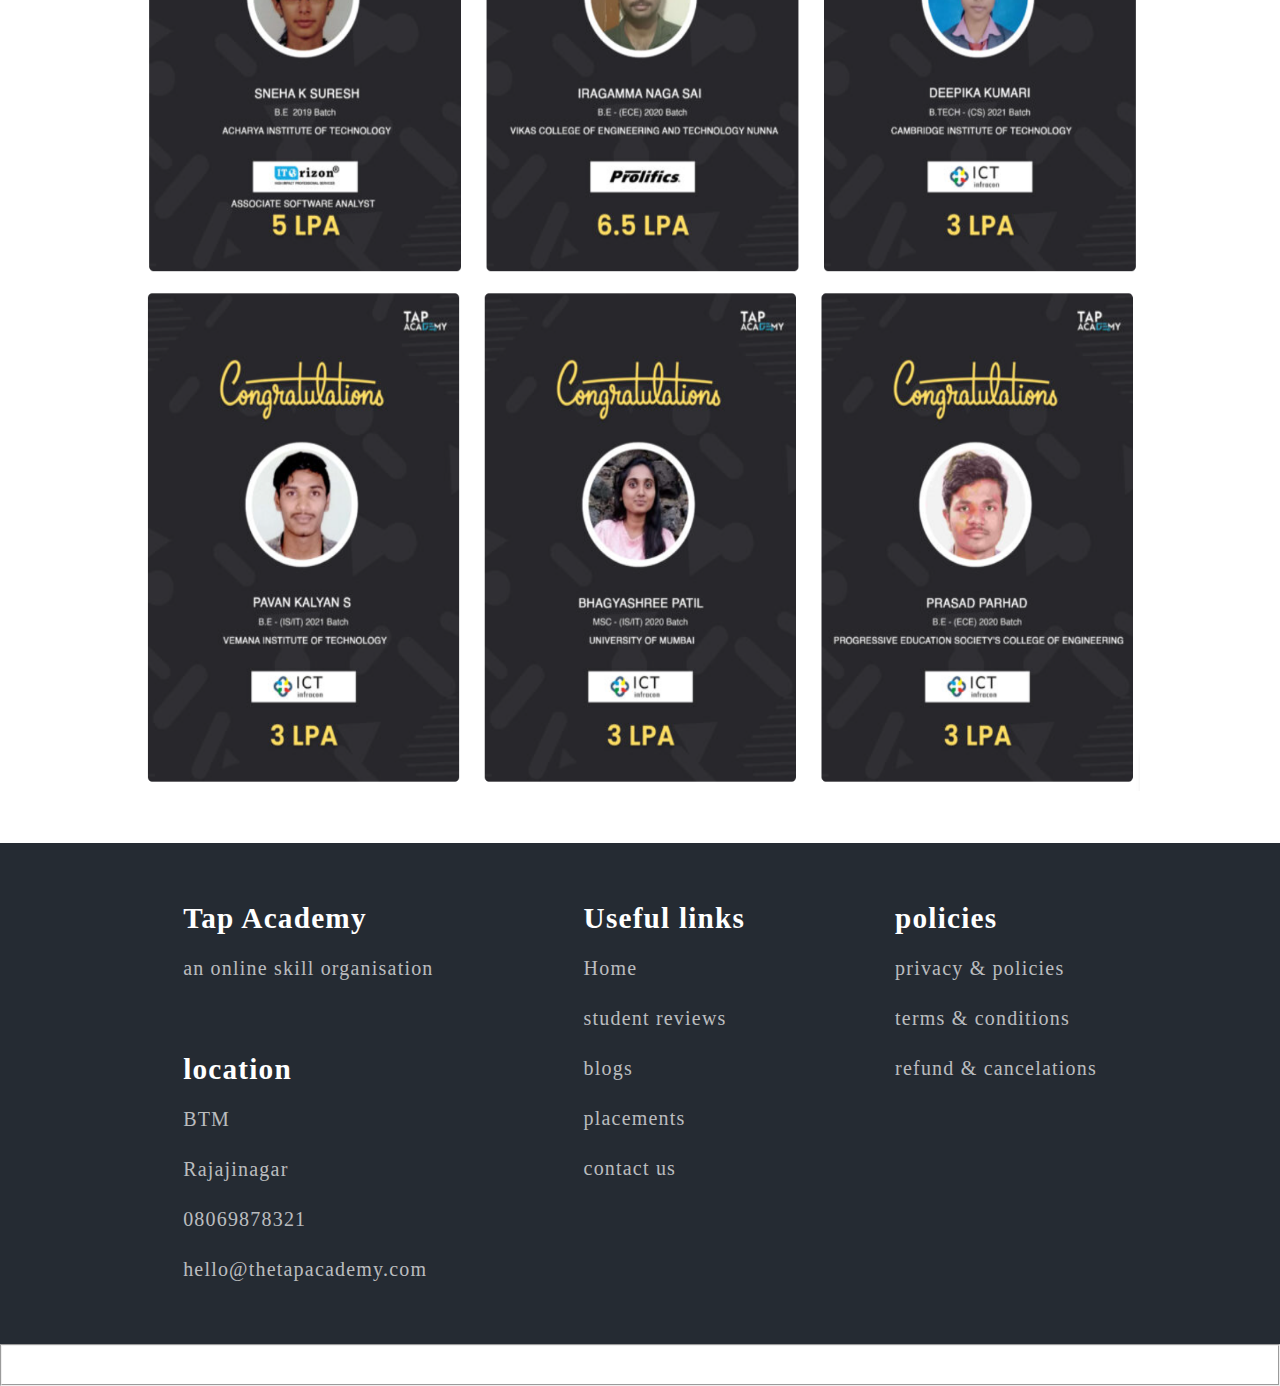
<file: placements.html>
<!DOCTYPE html>
<html lang="en">
<head>
    <meta charset="UTF-8">
    <meta name="viewport" content="width=device-width, initial-scale=1.0">
    <title>Document</title>
    <link rel="icon" href="images/graduation-hat.png">
    <link rel="stylesheet" href="styles.css">
</head>
<body>
    <div class="contianer">
        <div class="toptap">
            <div class="hicon">
                <img src="images/call-icon-512x512-uc9d40na.png" alt="call image" height="17px" width="15px"> 
                <h2>08069878321</h2>
            </div>
            <div class="hinfo">
                <a href="mailto:hello@thetapacademy.com"><img src="images/4672500.png" class="himage" alt="" height="25px" width="25px"><h2>hello@thetapacademy.com</h2></a>
                <a href="https://www.youtube.com/@TAPACADEMY">
                <img src="images/youtube-logo-youtube-logo-transparent-youtube-icon-transparent-free-free-png.webp" class="himage" height="25px" width="25px" alt=""></a>
                <a href="https://www.instagram.com/p/ChMwJThv-pO/">
                    <img src="images/Instagram_logo_2022.svg.webp" class="himage" height="25px" width="25px" alt="">
                </a>
            </div>
        </div>
        <br>
        <div class="navigation">
            <div class="nicon">
                <a href="index.html"><img src="images/the-tap-academy-logo-01.png" alt="" height="50px" width="100px"></a>
            </div>
            <div class="nlink">
                <div class="nclick"><a href="index.html">Home</a></div>
                <div class="nclick"><a href="course.html">courses </a></div>
                <div class="nclick"><a href="students reveiw.html">student reviews </a></div>
                <div class="nclick"><a href="blog.html">blogs</a></div>
                <div class="nclick"><a href="placements.html">placements </a></div>
                <div class="nclick"><a href="contact.html">contact us</a></div>
                <div><a href="tryfree.html"><button>try  for free</button></a></div>
            </div>
        </div>

        <div class="pmain">
             <div class="pmad">
                <h1>Placement Cell</h1>
                <p>Tap Academy provides Placement Opportunity to every student who enrolls in the eligible course. Here is the list of all our alumni students</p>
             </div>
             <div>
                <img src="images/placement1.png" alt=""> 
             </div>
        </div>
        <div class="company">
            <h1>Placement Drives conducted at Tap Academy</h1>
            <h3>For every student enrolled in the courses we provide unlimited placement opportunities. Here are the few companies that participated in our drives. </h3>
            <img src="images/Screenshot 2023-10-19 202943.png"  height="600px">
        </div>
        <div class="placedstudents">
            <p>some of our placed students</p>
            <img src="placementsimages/Screenshot 2023-10-19 203326.png"  height="500px" width="1000px">
            <img src="placementsimages/Screenshot 2023-10-19 203429.png" alt=""height="500px" width="1000px">
            <img src="placementsimages/Screenshot 2023-10-19 203518.png" alt=""height="500px" width="1000px">
            <img src="placementsimages/Screenshot 2023-10-19 203610.png" alt=""height="500px"width="1000px">
            <img src="placementsimages/Screenshot 2023-10-19 203655.png" alt=""height="500px"width="1000px">

        </div>






















        <div class="foot">
            <footer>
                <div>
                    <h3>Tap Academy</h3>
                    <a href=""><p>an online skill organisation</p></a>
                    <br>
                    <h3>location</h3>
                    <a href="https://maps.app.goo.gl/GAWvjrDmBSx46w6t9" target="_blank"><p>BTM</p></a>
                    <a href="https://maps.app.goo.gl/xKvNJ3pU5UeLboVF6" target="_blank"><p>Rajajinagar</p></a>
                    <a href="tel:08069878321"><p>08069878321</p></a>
                    <a href="mailto:hello@thetapacademy.com"><p>hello@thetapacademy.com</p></a>
                </div>
                <div>
                    <h3>Useful links</h3>
                    <a href="./index.html"><p>Home</p></a>
                    <a href="./students reveiw.html"><p>student reviews</p></a>
                    <a href="./blog.html"><p>blogs</p></a>
                    <a href="./placements.html"><p>placements</p></a>
                    <a href="./contact.html"><p>contact us</p></a>

                </div>
                <div>
                    <h3>policies</h3>
                    <a href=""><p>privacy & policies</p></a>
                    <a href=""><p>terms & conditions</p></a>
                    <a href=""><p>refund & cancelations</p></a>
                </div>
            </footer>
        </div>

    </div>
    <fieldset>
        <table>
            <tr>
                <td>
                <td></td>
            </tr>
            <tr>
                <td colspan="2"><center></center>
                <center></center></td>
            </tr>
            <tr>
                <td colspan="2"><center></center></td>
            </tr>
        </table>
        <marquee behavior="alternate" direction="right" bgcolor="grey"><h1></h1></marquee>
        <table width="100%">
            <tr>
                <td><center></center></td>
            </tr>
            <tr>
                <td><center></center></td>
            </tr>
            <tr>
                <td><center></center></td>
            </tr>
            <tr>
                <td><center></center></td>
            </tr>
            <tr>
                <td><center></center></td>
            </tr>
        </table>

    </fieldset>

    
</body>
</html>
</file>
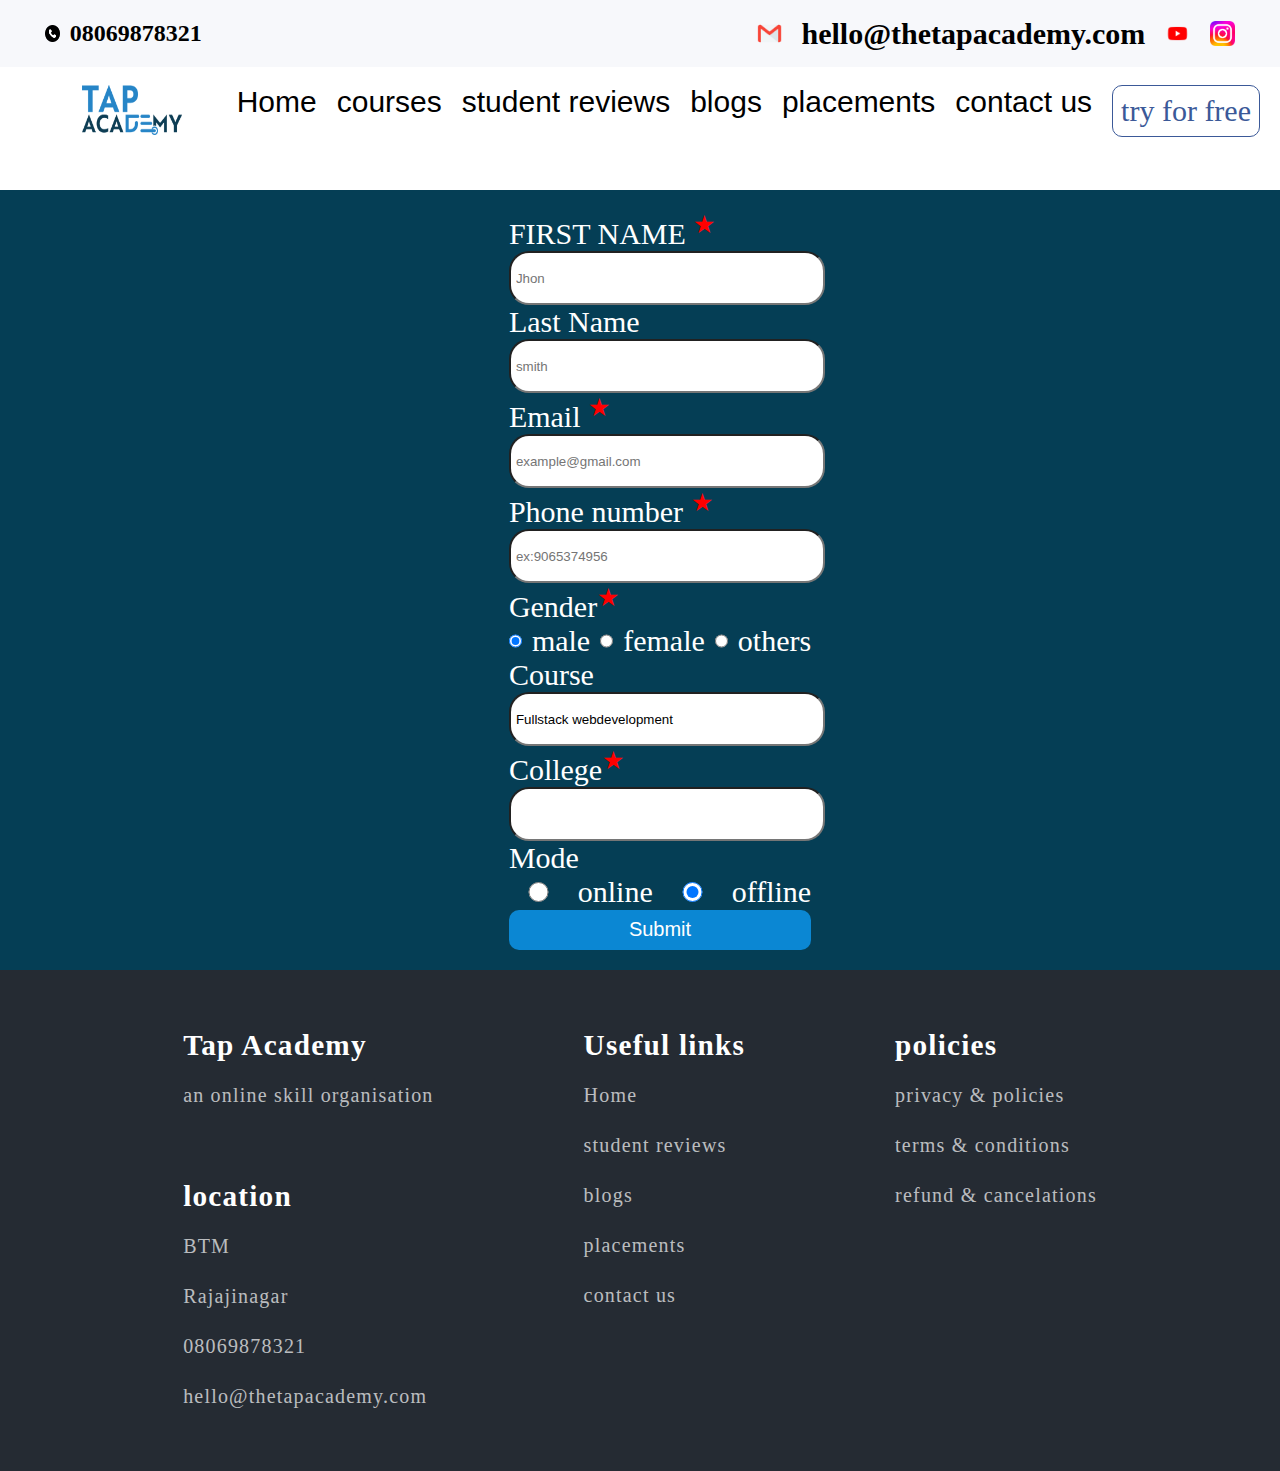
<file: registration.html>
<!DOCTYPE html>
<html lang="en">
<head>
    <meta charset="UTF-8">
    <meta name="viewport" content="width=device-width, initial-scale=1.0">
    <title>Document</title>
    <link rel="icon" href="images/the-tap-academy-logo-01.png">
    <link rel="stylesheet" href="styles.css">
</head>
<body>
    <div class="container">
        <div class="toptap">
            <div class="hicon">
                <img src="images/call-icon-512x512-uc9d40na.png" alt="call image" height="17px" width="15px"> 
                <h2>08069878321</h2>
            </div>
            <div class="hinfo">
                <a href="mailto:hello@thetapacademy.com"><img src="images/4672500.png" class="himage" alt="" height="25px" width="25px"><h2>hello@thetapacademy.com</h2></a>
                <a href="https://www.youtube.com/@TAPACADEMY">
                <img src="images/youtube-logo-youtube-logo-transparent-youtube-icon-transparent-free-free-png.webp" class="himage" height="25px" width="25px" alt=""></a>
                <a href="https://www.instagram.com/p/ChMwJThv-pO/">
                    <img src="images/Instagram_logo_2022.svg.webp" class="himage" height="25px" width="25px" alt="">
                </a>
            </div>
        </div>
        <br>
        <div class="navigation">
            <div class="nicon">
                <a href="index.html"><img src="images/the-tap-academy-logo-01.png" alt="" height="50px" width="100px"></a>
            </div>
            <div class="nlink">
                <div class="nclick"><a href="index.html">Home</a></div>
                <div class="nclick"><a href="course.html">courses </a></div>
                <div class="nclick"><a href="students reveiw.html">student reviews </a></div>
                <div class="nclick"><a href="blog.html">blogs</a></div>
                <div class="nclick"><a href="placements.html">placements </a></div>
                <div class="nclick"><a href="contact.html">contact us</a></div>
                <div><a href="tryfree.html"><button>try  for free</button></a></div>
            </div>
        </div>
        <div class="rform">
            <form action="response.html">
            <div>
                <div><label for="fname"> FIRST NAME <sup>&#9733;</sup></label></div>
            <div><input type="text" id="fname" name="name" placeholder="Jhon" pattern="[a-zA-Z]*" size="20px" required></div>
            <div><label for="lastN"> Last Name</label></div>
            <div><input type="text" id="lastN" name="lname" placeholder="smith" pattern="[a-zA-Z]*"></div>
            <div><label for="mail"> Email <sup>&#9733;</sup></label></div>
            <div><input type="email" id="mail"  name="mail" size="20px" placeholder="example@gmail.com" required></div>
            <div><label for="phone"> Phone number <sup>&#9733;</sup></label></div>
            <div><input type="text" name="phone" id="phone" size="20px" placeholder="ex:9065374956" pattern="[6-9]{1}[0-9]{9}" required></div>
            <div><label for="">Gender<sup>&#9733;</sup></label></div>
            <div class="mulinpu"><input type="radio" name="gender" id="male" checked>
                <label for="male">male</label>
                <input type="radio" name="gender" id="female">
                <label for="female">female</label>
                <input type="radio" name="gender" id="others">
                <label for="others">others</label>
            </div>
            <div><label for="course">Course</label></div>
            <div><input type="text" id="course" name="course" value="Fullstack webdevelopment" readonly></div>
            <div><label for="college">College<sup>&#9733;</sup></label></div>
            <div><input type="text" name="college" id="college"></div>
            <div><label for="">Mode</label></div>
            <div class="mulinpu" id="fcheck">
                <input type="radio" name="mode" id="online" >
                <label for="online">online</label>
                <input type="radio" name="mode" id="offline" checked >
                <label for="offline">offline</label>
            </div>
            <div><input type="submit"></div>
            </div>
        </form>
        </div>
        <div class="foot">
            <footer>
                <div>
                    <h3>Tap Academy</h3>
                    <a href=""><p>an online skill organisation</p></a>
                    <br>
                    <h3>location</h3>
                    <a href="https://maps.app.goo.gl/GAWvjrDmBSx46w6t9" target="_blank"><p>BTM</p></a>
                    <a href="https://maps.app.goo.gl/xKvNJ3pU5UeLboVF6" target="_blank"><p>Rajajinagar</p></a>
                    <a href="tel:08069878321"><p>08069878321</p></a>
                    <a href="mailto:hello@thetapacademy.com"><p>hello@thetapacademy.com</p></a>
                </div>
                <div>
                    <h3>Useful links</h3>
                    <a href="./index.html"><p>Home</p></a>
                    <a href="./students reveiw.html"><p>student reviews</p></a>
                    <a href="./blog.html"><p>blogs</p></a>
                    <a href="./placements.html"><p>placements</p></a>
                    <a href="./contact.html"><p>contact us</p></a>

                </div>
                <div>
                    <h3>policies</h3>
                    <a href=""><p>privacy & policies</p></a>
                    <a href=""><p>terms & conditions</p></a>
                    <a href=""><p>refund & cancelations</p></a>
                </div>
            </footer>
        </div>












    </div>
    
    
</body>
</html>
</file>
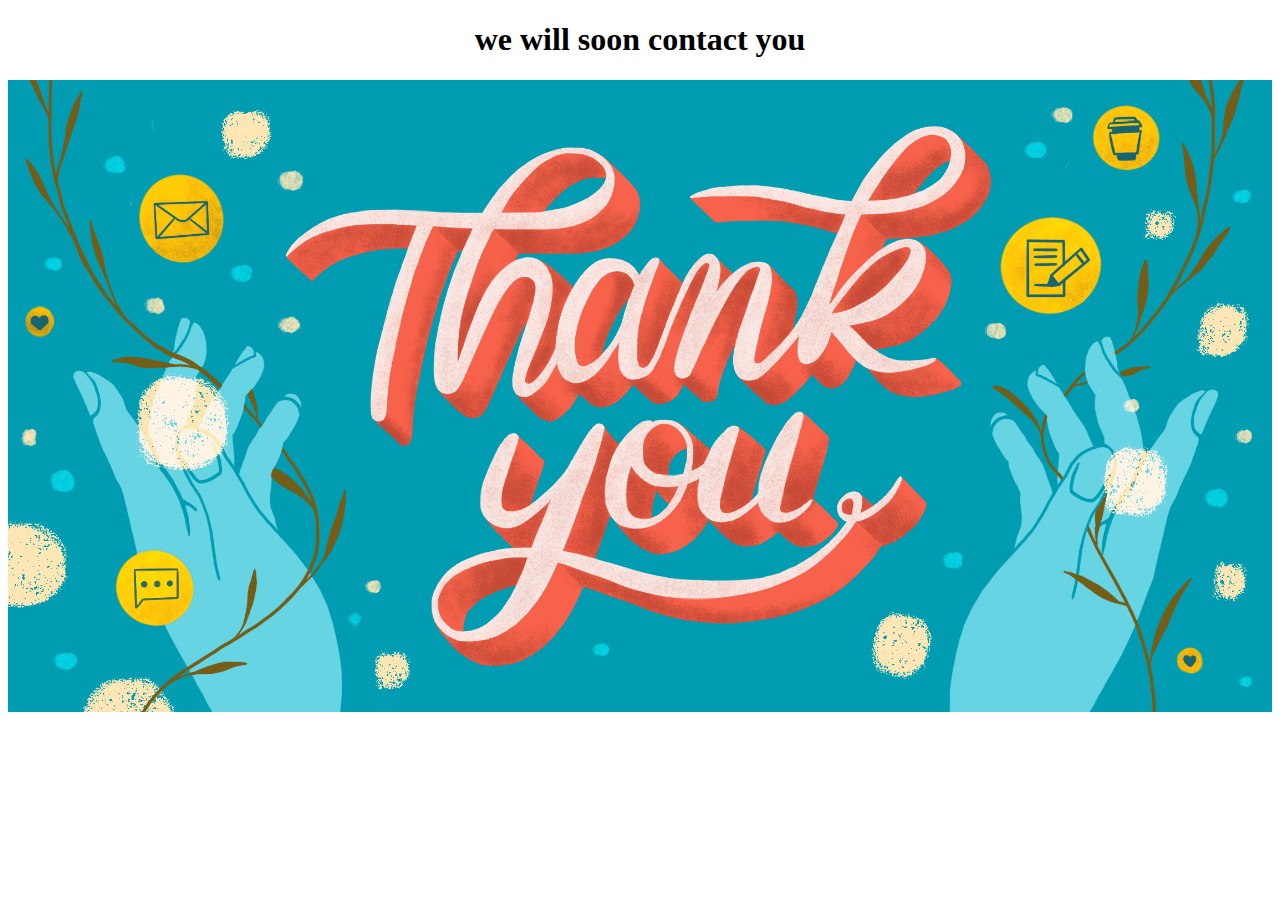
<file: response.html>
<!DOCTYPE html>
<html lang="en">
<head>
    <meta charset="UTF-8">
    <meta name="viewport" content="width=device-width, initial-scale=1.0">
    <title>Document</title>
</head>
<body>
    <center><h1>we will soon contact you</h1></center>
    <img src="images/blog-2020-04-07-how_to_say_thank_you_in_business.png" height="90%" width="100%" alt="">
    
</body>
</html>
</file>
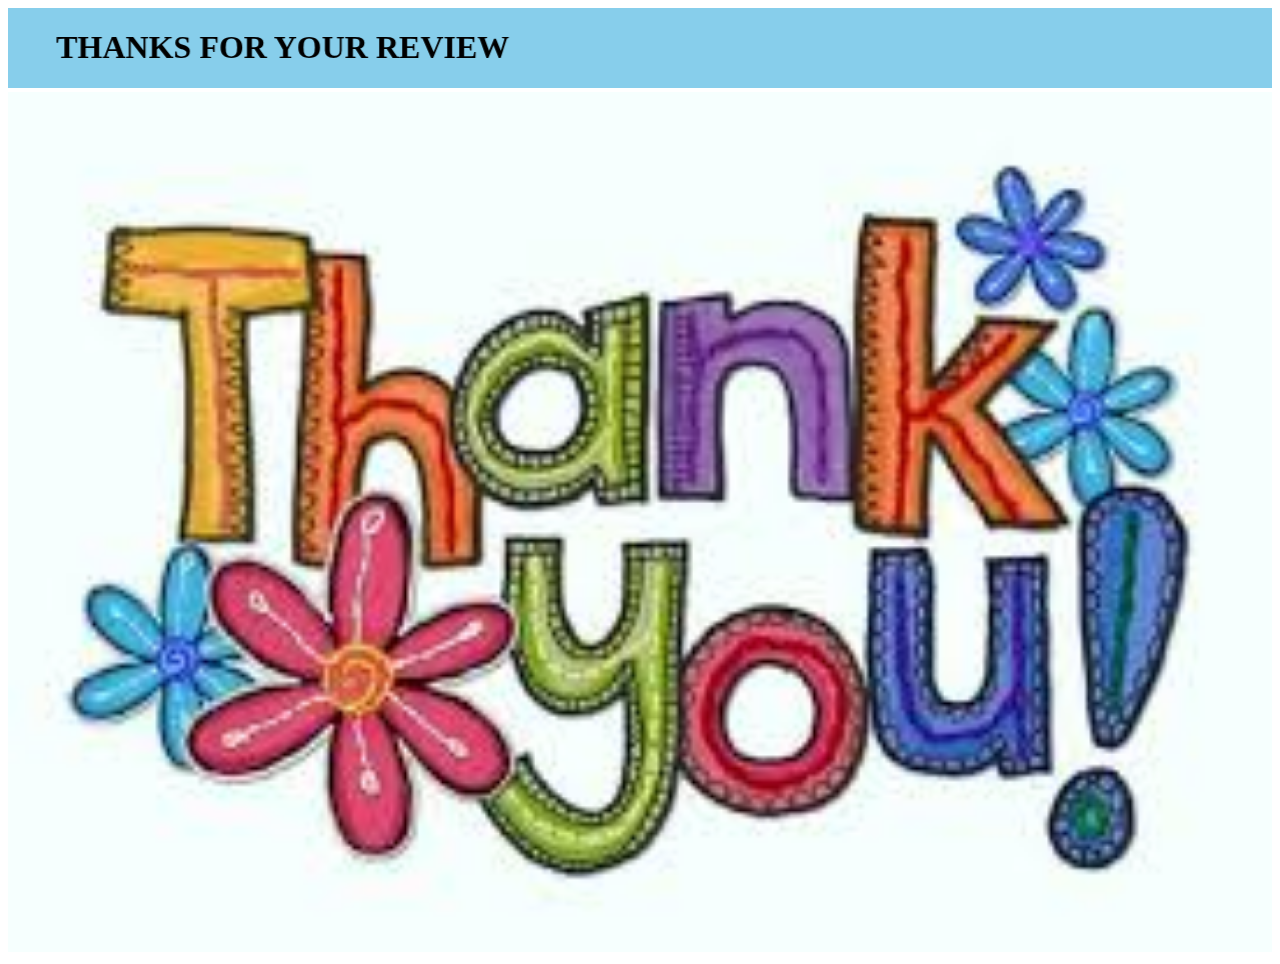
<file: reviewresponse.html>
<!DOCTYPE html>
<html lang="en">
<head>
    <title>RESPONSE</title>
</head>
<body>
    <marquee behavior="alternate" direction="right" bgcolor="skyblue"><h1>THANKS FOR YOUR REVIEW</h1></marquee><br>
    <img src="images/images (1).jpeg" alt="" width="100%">    
</body>
</html>
</file>
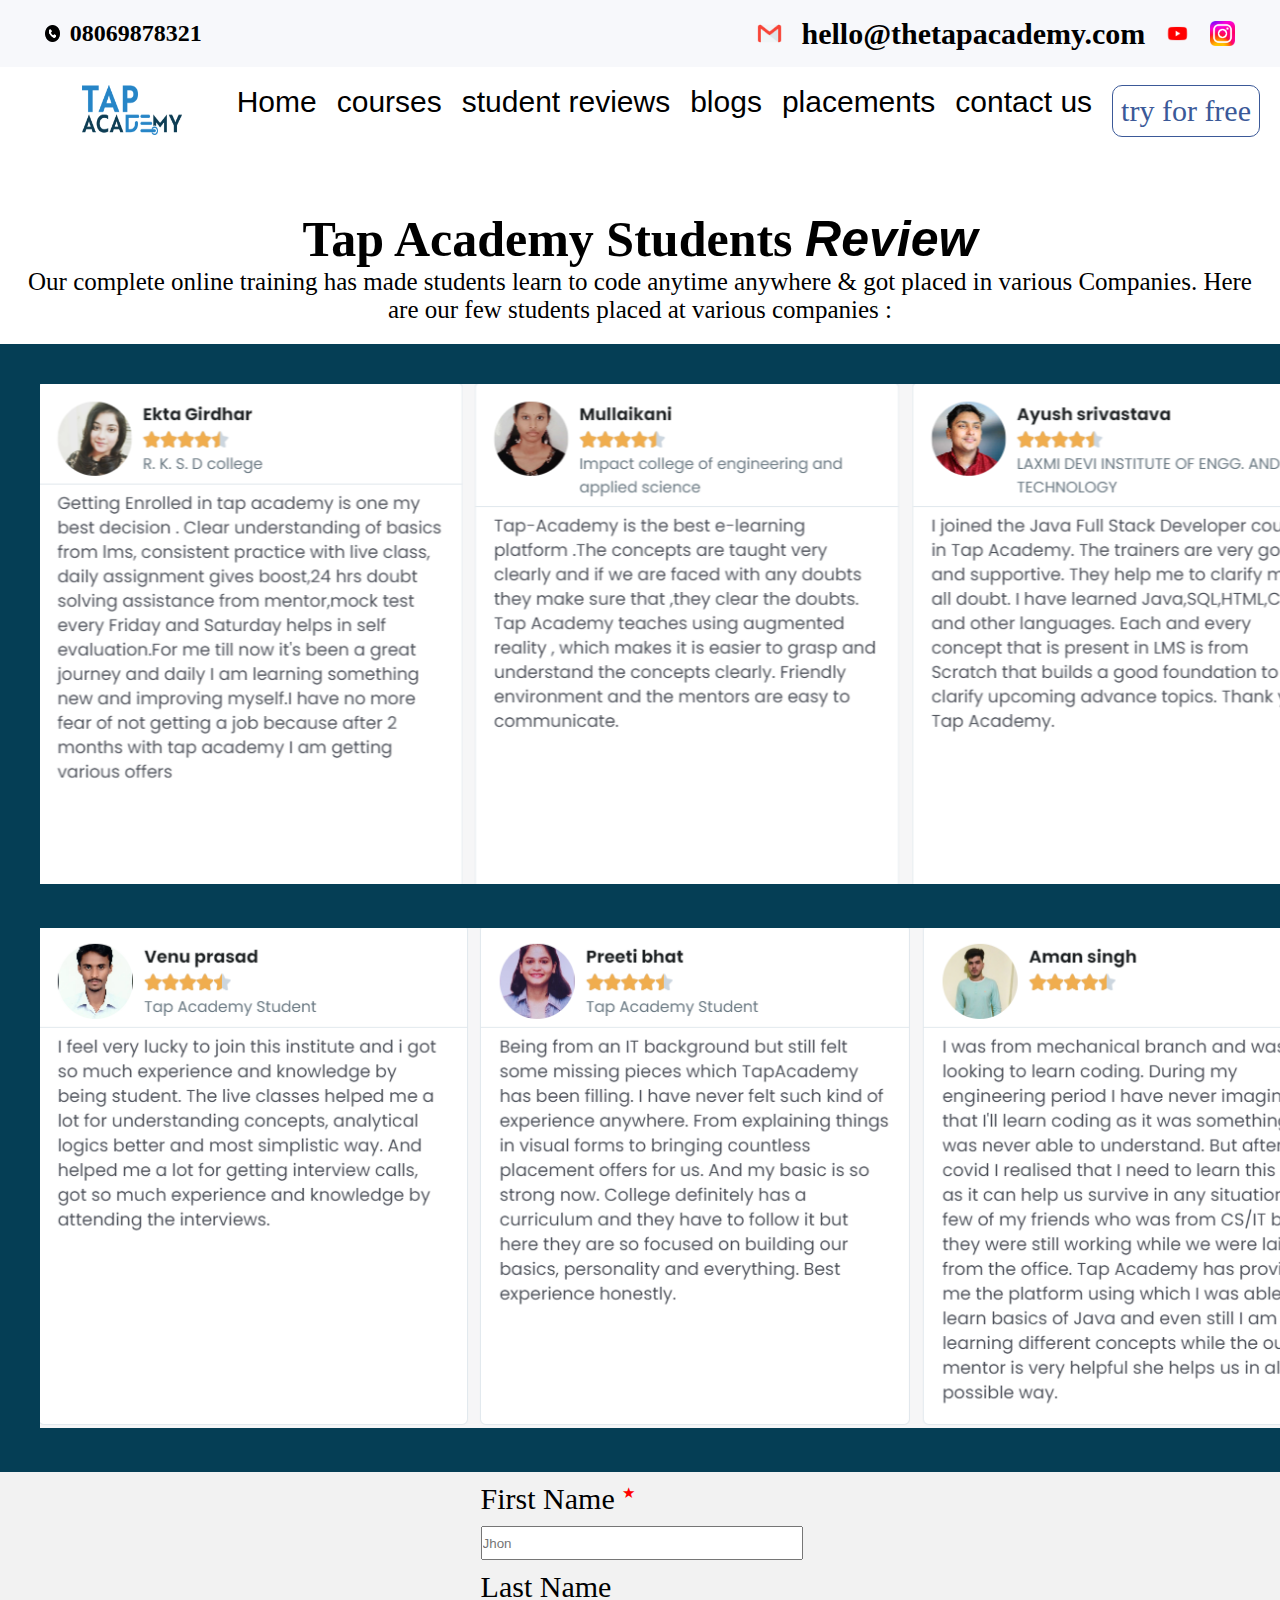
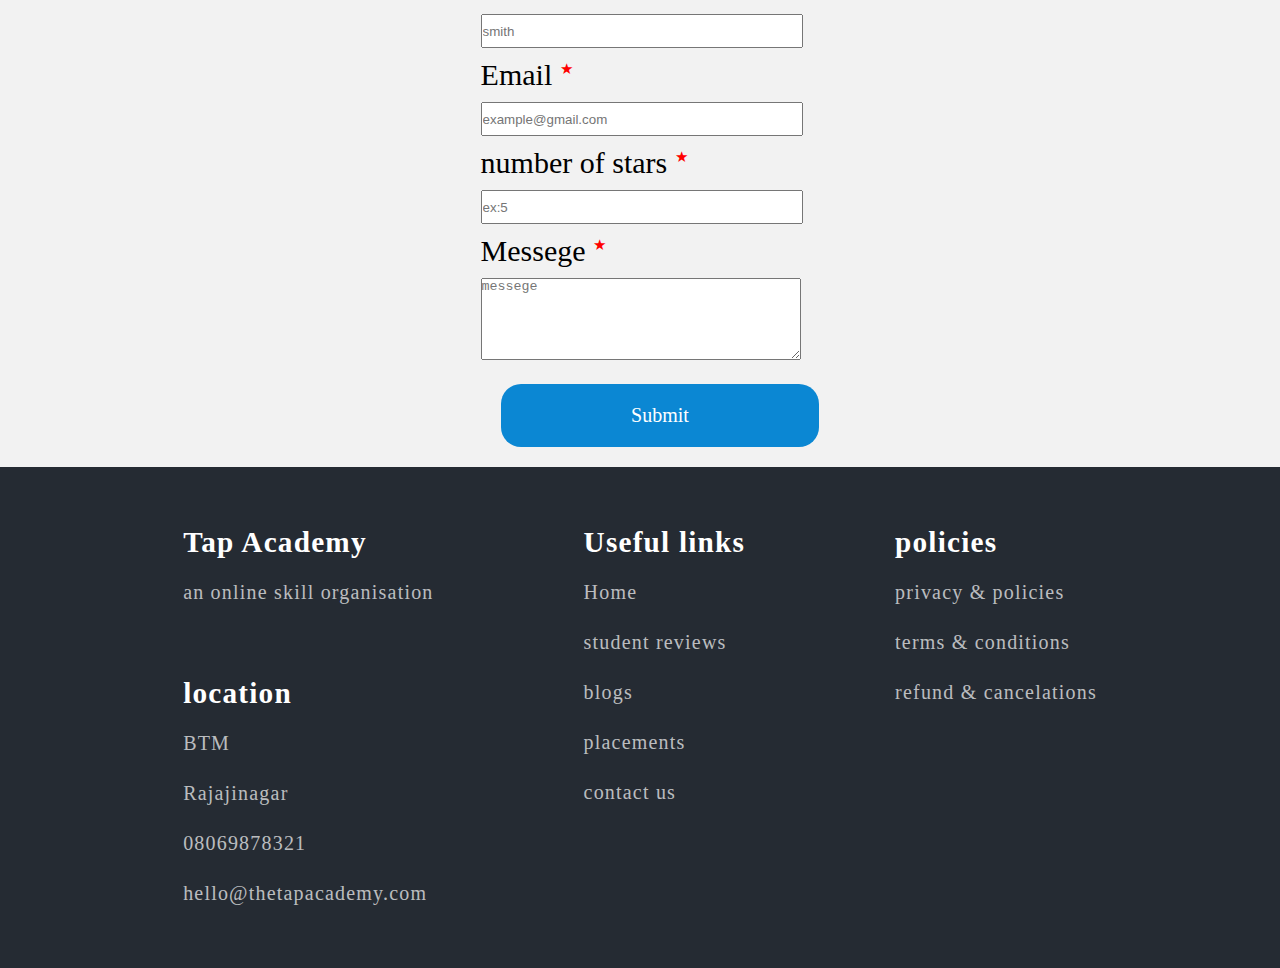
<file: students reveiw.html>
<!DOCTYPE html>
<html lang="en">
<head>
    <meta charset="UTF-8">
    <meta name="viewport" content="width=device-width, initial-scale=1.0">
    <title>students review</title>
    <link rel="icon" href="images/reviews.png">
    <link rel="stylesheet" href="styles.css">
</head>
<body>
    <div class="container">
        <div class="toptap">
            <div class="hicon">
                <img src="images/call-icon-512x512-uc9d40na.png" alt="call image" height="17px" width="15px"> 
                <h2>08069878321</h2>
            </div>
            <div class="hinfo">
                <a href="mailto:hello@thetapacademy.com"><img src="images/4672500.png" class="himage" alt="" height="25px" width="25px"><h2>hello@thetapacademy.com</h2></a>
                <a href="https://www.youtube.com/@TAPACADEMY">
                <img src="images/youtube-logo-youtube-logo-transparent-youtube-icon-transparent-free-free-png.webp" class="himage" height="25px" width="25px" alt=""></a>
                <a href="https://www.instagram.com/p/ChMwJThv-pO/">
                    <img src="images/Instagram_logo_2022.svg.webp" class="himage" height="25px" width="25px" alt="">
                </a>
            </div>
        </div>
        <br>
        <div class="navigation">
            <div class="nicon">
                <a href="index.html"><img src="images/the-tap-academy-logo-01.png" alt="" height="50px" width="100px"></a>
            </div>
            <div class="nlink">
                <div class="nclick"><a href="index.html">Home</a></div>
                <div class="nclick"><a href="course.html">courses </a></div>
                <div class="nclick"><a href="students reveiw.html">student reviews </a></div>
                <div class="nclick"><a href="blog.html">blogs</a></div>
                <div class="nclick"><a href="placements.html">placements </a></div>
                <div class="nclick"><a href="contact.html">contact us</a></div>
                <div><a href="tryfree.html"><button>try  for free</button></a></div>
            </div>
        </div>
        <div class="srfeatures">
            <h1>Tap Academy Students <span class="srarg">Review</span></h1>
            <p>Our complete online training has made students learn to code anytime anywhere & got placed in various Companies. Here are our few students placed at various companies :

            </p>
        </div>
        <div class="srplacements">
            <img src="./images/Screenshot 2023-11-01 162106.png" alt="">
            <img src="./images/Screenshot 2023-11-01 162205.png" alt="">
        </div>
        <div class="srform">
            <form action="reviewresponse.html">
                
                <div class="flabel"><label for="fname"> First Name <sup>&#9733;</sup></label></div>
                <div class="finput"><input type="text" id="fname" name="name" placeholder="Jhon" pattern="[a-zA-Z]*"  required></div>
                <div class="flabel"><label for="lastN"> Last Name</label></div>
                <div class="finput"><input type="text" id="lastN" name="lname" placeholder="smith" pattern="[a-zA-Z]*"></div>                       
                <div class="flabel"><label for="mail"> Email <sup>&#9733;</sup></label></div>
                <div class="finput"><input type="email" id="mail"  name="mail"  placeholder="example@gmail.com" required></div>
                <div class="flabel"><label for="phone"> number of stars <sup>&#9733;</sup></label></div>
                <div class="finput"><input type="text" name="phone" id="phone"  placeholder="ex:5" pattern="[0-5]*" required></div>
                <div class="flabel"><label for="tes">Messege <sup>&#9733;</sup></label></div>
                <div class="finput"></div><textarea name="tes" id="tes"  placeholder="messege" required></textarea>
                <input  id="csub" type="submit">
            </form>
            
        </div>
        <div class="foot">
            <footer>
                <div>
                    <h3>Tap Academy</h3>
                    <a href=""><p>an online skill organisation</p></a>
                    <br>
                    <h3>location</h3>
                    <a href="https://maps.app.goo.gl/GAWvjrDmBSx46w6t9" target="_blank"><p>BTM</p></a>
                    <a href="https://maps.app.goo.gl/xKvNJ3pU5UeLboVF6" target="_blank"><p>Rajajinagar</p></a>
                    <a href="tel:08069878321"><p>08069878321</p></a>
                    <a href="mailto:hello@thetapacademy.com"><p>hello@thetapacademy.com</p></a>
                </div>
                <div>
                    <h3>Useful links</h3>
                    <a href="./index.html"><p>Home</p></a>
                    <a href="./students reveiw.html"><p>student reviews</p></a>
                    <a href="./blog.html"><p>blogs</p></a>
                    <a href="./placements.html"><p>placements</p></a>
                    <a href="./contact.html"><p>contact us</p></a>

                </div>
                <div>
                    <h3>policies</h3>
                    <a href=""><p>privacy & policies</p></a>
                    <a href=""><p>terms & conditions</p></a>
                    <a href=""><p>refund & cancelations</p></a>
                </div>
            </footer>
        </div>
        <!-- <iframe class="elementor-video-iframe" allowfullscreen="" title="vimeo Video Player" src="https://player.vimeo.com/video/637372330?color&amp;autopause=0&amp;loop=0&amp;muted=0&amp;title=0&amp;portrait=0&amp;byline=0&amp;h=24002a87d5#t="></iframe> -->


    </div>
    
</body>
</html>
</file>
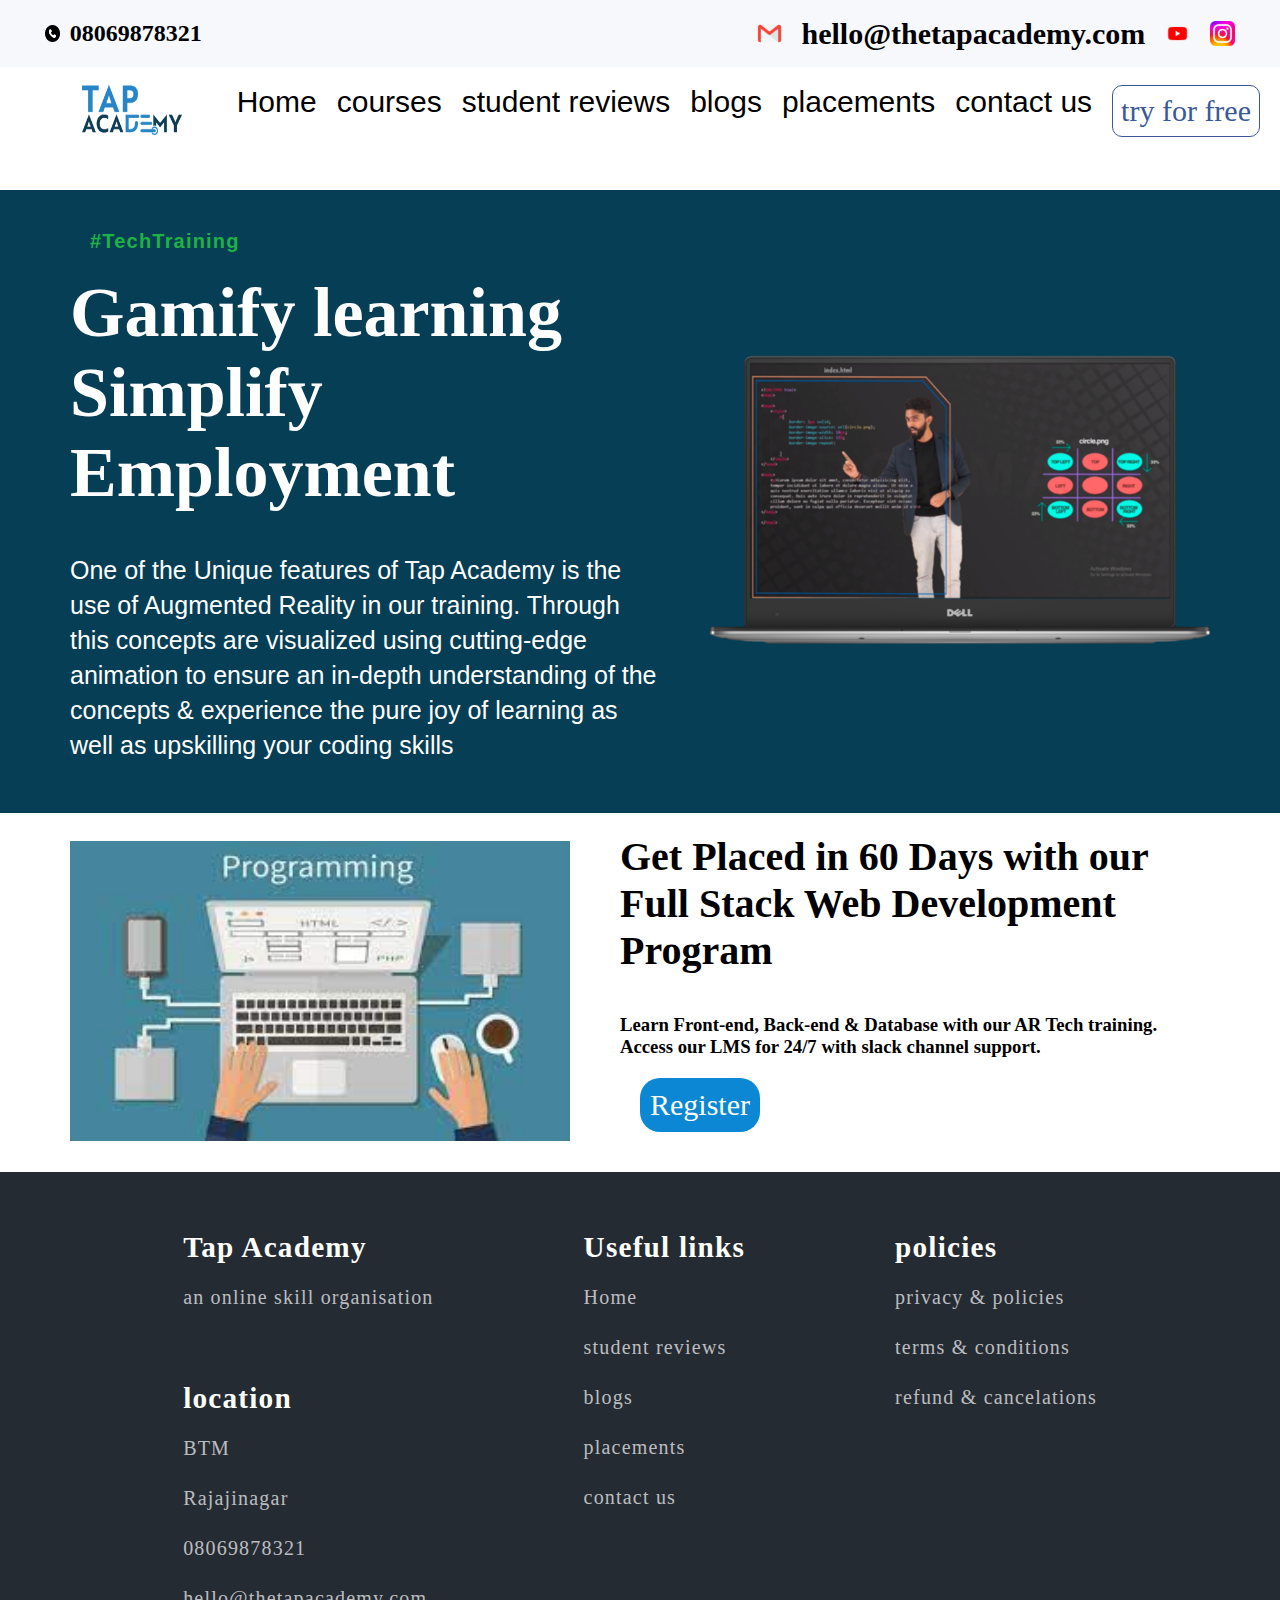
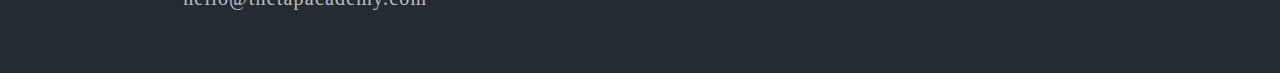
<file: tryfree.html>
<!DOCTYPE html>
<html lang="en">
<head>
    <meta charset="UTF-8">
    <meta name="viewport" content="width=device-width, initial-scale=1.0">
    <title>tryfree</title>
    <link rel="icon" href="images/the-tap-academy-logo-01.png">
    <link rel="stylesheet" href="styles.css">
</head>
<body>
    <div class="container">
        <div class="toptap">
            <div class="hicon">
                <img src="images/call-icon-512x512-uc9d40na.png" alt="call image" height="17px" width="15px"> 
                <h2>08069878321</h2>
            </div>
            <div class="hinfo">
                <a href="mailto:hello@thetapacademy.com"><img src="images/4672500.png" class="himage" alt="" height="25px" width="25px"><h2>hello@thetapacademy.com</h2></a>
                <a href="https://www.youtube.com/@TAPACADEMY">
                <img src="images/youtube-logo-youtube-logo-transparent-youtube-icon-transparent-free-free-png.webp" class="himage" height="25px" width="25px" alt=""></a>
                <a href="https://www.instagram.com/p/ChMwJThv-pO/">
                    <img src="images/Instagram_logo_2022.svg.webp" class="himage" height="25px" width="25px" alt="">
                </a>
            </div>
        </div>
        <br>
        <div class="navigation">
            <div class="nicon">
                <a href="index.html"><img src="images/the-tap-academy-logo-01.png" alt="" height="50px" width="100px"></a>
            </div>
            <div class="nlink">
                <div class="nclick"><a href="index.html">Home</a></div>
                <div class="nclick"><a href="course.html">courses </a></div>
                <div class="nclick"><a href="students reveiw.html">student reviews </a></div>
                <div class="nclick"><a href="blog.html">blogs</a></div>
                <div class="nclick"><a href="placements.html">placements </a></div>
                <div class="nclick"><a href="contact.html">contact us</a></div>
                <div><a href="tryfree.html"><button>try  for free</button></a></div>
            </div>
        </div>
        <div class="main">
            <div class="heading">
                <h3 id="spe">#TechTraining</h3>
                <h1> Gamify learning Simplify Employment</h1>
                <p>One of the Unique features of Tap Academy is the use of Augmented Reality in our training.  Through this concepts are visualized using cutting-edge animation to ensure an in-depth understanding of the concepts & experience the pure joy of learning as well as upskilling your coding skills</p>
            </div>
            <div class="advertisement">
                <img src="images/image-2_dell-xps13-front.png" alt="">
            </div>
        </div>
        <div class="tadd">
            <div class="tadd1">
                <img src="images/download (2).jpeg"  width="500px" height="300px">
            </div>
            <div class="theading">
                <h1>Get Placed in 60 Days with our Full Stack Web Development Program</h1>
                <h3>Learn Front-end, Back-end & Database with our AR Tech training. Access our LMS for 24/7 with slack channel support. </h3>
                <a href="registration.html"><button>Register</button></a>


            </div>

        </div>
        <div class="foot">
            <footer>
                <div>
                    <h3>Tap Academy</h3>
                    <a href=""><p>an online skill organisation</p></a>
                    <br>
                    <h3>location</h3>
                    <a href="https://maps.app.goo.gl/GAWvjrDmBSx46w6t9" target="_blank"><p>BTM</p></a>
                    <a href="https://maps.app.goo.gl/xKvNJ3pU5UeLboVF6" target="_blank"><p>Rajajinagar</p></a>
                    <a href="tel:08069878321"><p>08069878321</p></a>
                    <a href="mailto:hello@thetapacademy.com"><p>hello@thetapacademy.com</p></a>
                </div>
                <div>
                    <h3>Useful links</h3>
                    <a href="./index.html"><p>Home</p></a>
                    <a href="./students reveiw.html"><p>student reviews</p></a>
                    <a href="./blog.html"><p>blogs</p></a>
                    <a href="./placements.html"><p>placements</p></a>
                    <a href="./contact.html"><p>contact us</p></a>

                </div>
                <div>
                    <h3>policies</h3>
                    <a href=""><p>privacy & policies</p></a>
                    <a href=""><p>terms & conditions</p></a>
                    <a href=""><p>refund & cancelations</p></a>
                </div>
            </footer>
        </div>





    </div>
    
    
    
</body>
</html>
</file>
<file: styles.css>
*{
    margin: 0;
    padding: 0;
}

.toptap{
    background-color: #f7f8fb;
    display: flex;
    justify-content: space-between;
    padding: 20px;
}
.toptap >.hicon{
    margin-left: 2%;
    float: left;
    display: flex;
    align-items: center;
    gap: 10px;
}
.toptap >.hinfo{
    display: flex;
    margin-right: 2%;
    float: right;
    gap: 20px;
    line-height: 25px;
    
}
a{
    text-decoration: none;
    font-size: 20px;
}
.himage{
    
    border-radius: 10%;
    height: 25px;
    
}
.hinfo > a{
    display: flex;
    align-items: center;
    gap: 20px;
    
}

.hinfo >a:link{
    color: black;
}
.navigation{
    display: flex;
    justify-content:space-between;
    margin-left: 20px;
    margin-right: 20px;
    margin-bottom: 50px;
    
    
}
.navigation > .nlink{
    display: flex;
    justify-content: space-between;
    gap: 20px;
}
.nlink  a:visited,.nlink  a:link{
    color: black;
    size: 20px;
}
#spe{
    color: #1fb143;
    font-size: 20px;
    letter-spacing: 1.2px;
    padding: 20px;
    font-family: sans-serif;
}
.nlink a{
    font-weight: normal;
    font-size: 30px;
    font-family: 'Gill Sans', 'Gill Sans MT', Calibri, 'Trebuchet MS', sans-serif;
}
.nlink a >button{
    font-size: 30px;
    border: 1px solid #3b5998;
    padding: 8px;
    background-color: white;
    color: #3b5998;
    font-family: 'Times New Roman', Times, serif;
    border-radius: 10px;
}
.nlink button:hover{
    color: white;
    background-color: #0077b5;

}
.nicon{
    margin-left: 5%;
}
.nlink .nclick:hover{
    color: #0b87d3;
    padding: 5px;
    border-bottom: 4px solid #0b87d3;
    
}
.main{
    display: flex;
    justify-content: center;
    align-items: center;
    padding: 20px 70px 20px 70px;
    background-color:#053e55;
    height: 60%;
    gap: 50px;
}
.main >.heading{
    max-width: 750px;
}
.main > .heading h1{
    font-family: serif;
    font-size: 70px;
    color: white;
    margin-bottom: 40px;
}
.main > .heading p{
    font-family: sans-serif;
    font-size: 25px;
    color: white;
    line-height: 35px;
    margin-bottom: 30px;
}
.heading button{
    background-color: #0b87d3;
    color: white;
    border: none;
    padding: 10px;
    border-radius: 20px;
    font-size: 30px;
    font-family: serif;
}
.features{
    text-align: center;
    
}
.features h1{
    margin-top: 20px;
    font-family: serif;
}
.features p{
    font-family: sans-serif;
    font-size: 20px;
    line-height: 30px;
    padding: 20px 10%;
}
.arg{
    font-family: "playfair display",Sans-serif;
    font-style: italic;
    animation-name: textcolor;
    animation-duration: 2s;
    animation-iteration-count: infinite;
}
.placement{
    text-align: center;
    font-size: 20px;
    margin: 30px;
    line-height: 30px;
    font-family: sans-serif;
    background-color: #f2f2f2;
    margin-left: 0px;
    margin-right:0px ;
}
.placement > h2{
    padding: 20px;
}
.foot >footer{
    background-color: #252b33;
    color: white;
    display: flex;
    justify-content: center;
    align-items: flex-start;
    gap: 50px;
    font-family: serif;
    font-size: 25px;
    letter-spacing: 1.2px;
    line-height: 50px;
    
}
footer div{
    padding: 50px;
}
footer p{
    color: #ffffffb3;
}
footer a:hover p{
    color: #1fb143;
}

.pmain{
    display: flex;
    justify-content: center;
    align-items: center;
    margin: 20px 0px;
    gap: 30px;
    background-color: #053e55;
    color: white;
}
.pmain .pmad{
    align-self: flex-start;
    margin-left: 10%;
    margin-right: 10%;
    padding: 70px;
    line-height: 30px;
    letter-spacing: 1.3px;
    font-family: sans-serif;
}
.pmain div img{
    padding: 30px;
    border-radius: 100%;
}
.company{
    text-align: center;
    line-height: 40px;
}
.placedstudents{
    text-align: center;
    font-size: 50px;
    font-family: serif;
    font-weight: bold;
    margin: 40px;
}
.contactusform{
    display: flex;
    align-items: center;
    justify-content: center;
    margin-left: 50px;
    margin-right: 50px;
    gap: 50px;
}

.formcont{
    background-color:#053e55;
    align-self: flex-start;
    height: 550px;
    padding: 20px;
    color: white;
    text-align: center;
    font-size: 20px;
}
.formcont a:hover,.formcont a:link{
    color: white;
    text-align: center;
}
.formcont p{
    padding: 30px;
    width: 300px;
}
.flabel{
    color: black;
    font-size: 30px;
    padding: 10px 0px;
}
.flabel sup{
    color: red;
    font-size: 15px;
    font-family: sans-serif;
}
.finput input{
    width: 100%;
    height: 30px;  
}
#tes{
    width: 100%;
    height: 80px;
}
.form .fp1{
    font-size: 30px;
    font-weight: bold;
    font-family: sans-serif;
}
.form .fp2{
    font-size: 20px;
    padding-bottom: 20px;
    font-family: sans-serif;
}
#csub{
    width: 100%;
    border-radius: 20px;
    border: none;
    background-color: #0b87d3;
    padding: 20px;
    font-size: 20px;
    color: white;
}
.maps{
    text-align: center;
    padding: 20px;
}
.rform{
    display: flex;
    background-color:#053e55;
    color: white;
    font-size: 30px;
    width: 100%;
    padding: 20px;
}
sup{
    color: red;
}
.mulinpu {
    display: flex;
    gap: 10px;
}
.mulinpu>input{
    width: 20px;
}

.rform form {
    display: flex;
    justify-content: center;
    width: 100%;
}
.rform input{
    width: 100%;
    height: 40px;
    border-radius: 20px;
    padding: 5px;
    
}

input[type="radio"]{
    height: 20px;
    align-self: center;
}
.rform input[type="submit"]{
    border: none;
    border-radius: 10px;
    color: white;
    font-size: 20px;
    background-color: #0b87d3;
}
.tadd{
    display: flex;
    justify-content: center;
    align-items: center;
    padding: 20px 70px 20px 70px;
    height: 60%;
    gap: 50px;
}
.tadd h1{
    font-family: serif;
    font-size: 40px;
    margin-bottom: 40px;
}
.theading p{
    font-family: sans-serif;
    font-size: 25px;
    line-height: 35px;
    margin-bottom: 30px;
}
.theading button{
    background-color: #0b87d3;
    color: white;
    border: none;
    padding: 10px;
    border-radius: 20px;
    font-size: 30px;
    font-family: serif;
    margin: 20px;
}
.srfeatures{
    text-align: center;
    font-size: 25px;
    padding: 20px;
}
.srarg{
    font-family: "playfair display",Sans-serif;
    font-style: italic;
    animation-name: textcolor;
    animation-duration: 2s;
    animation-iteration-count: infinite;
}
.srplacements img{
    padding: 20px;
    height: 500px;
}
.srplacements{
    padding: 20px;
    text-align: center;
    background-color: #053e55;
}
.srform{
    display: flex;
    align-items: center;
    justify-content: space-around;
    
    background-color: #f2f2f2;
    margin-left: 0px;
    margin-right: 0px;
    gap: 50px;
}
.srform input[type="submit"]{
    background-color: #0b87d3;
    color: white;
    border: none;
    padding: 10px;
    margin: 20px;
    border-radius: 20px;
    font-size: 30px;
    font-family: serif;

}
.course{
    background-color:#0077b5;
    padding: 30px;
}
.course .courimg img{
    display: block;
    margin-left: auto;
    margin-right: auto;
    margin-bottom: 50px;
    border-radius: 10px;
    
}
.course .courcont{
    border: 2px solid whitesmoke;
    box-shadow: 5px 10px white;
    border-radius: 10px;
    margin: 30px;
    padding: 40px;
    color: white;
    font-size: 20px;
}
.course .courcont h3{
    color: red;
    height: 40px;
}   
.course .courheading{
    text-align: center;
    color:white ;
}
.course .coursubheading{
    text-align: center;
    margin-left: auto;
    margin-right: auto;
    color: white;
}
.coursec{
    background-color:#0b87d3    ;
    padding: 20px;
}
.courcont1{
    display: flex;
    justify-content: space-around ;
    align-items: center;
    color: white;
    width: 100%;
    gap: 50px;
}
.courcont2{
    display: flex;
    justify-content: space-around ;
    align-items: center;
    color: white;
    width: 100%;
}
.blogc{
    background-color: #053e55;
    padding: 40px;
    
    display: block;
    gap: 20px;
}
.blogc .bdiv1{
    display: flex;
    gap: 10px;
    align-items: center;
    justify-content: space-between;
    
}
.bdiv1 .bdivcon{
    color: white;
    border: 2px solid white;
    height: 500px;
    text-align:center ;
    border-radius: 10px
}
.bdivcon p{
    max-width: 700px;
    padding: 10px;
    font-family: sans-serif;
    line-height: 20px;
    text-align: left;
}
.bdivcon img{
    padding: 10px;
}
.bdivcon button{
    background-color:#0b87d3;
    color: white;
    border: 2px solid white;
    border-radius: 2px;
    padding: 10px;
    margin: 20px;
}
.cmain{
    background-color: #f7f8fb;
    
}
.cmain .chead{
    text-align: center;
    color: #053e55;
    font-family: sans-serif;
    font-size: 20px;
    padding: 20px;
    line-height: 30px;
    letter-spacing: 1.3px;
}
.cmain .corcont{
    margin: 30px;
    background-color: #0b87d3;
    border: 10px solid white;
    padding: 20px;
    color: white;
    font-family: sans-serif;
    font-size: 15px;
    letter-spacing: 1.3px;
    text-align: center;
}
.corcont button{
    background-color: burlywood;
    color: white;
    border: 2px solid white;
    border-radius: 10px;
    margin: 10px;
    padding: 10px;
}
.corcont img{
    height: 200px;
    width: 400px;
    border-radius: 20px;
    padding: 10px;
}






@keyframes textcolor{
    from{color: #053e55;}
    to{color: #dd9933;}
}
</file>
